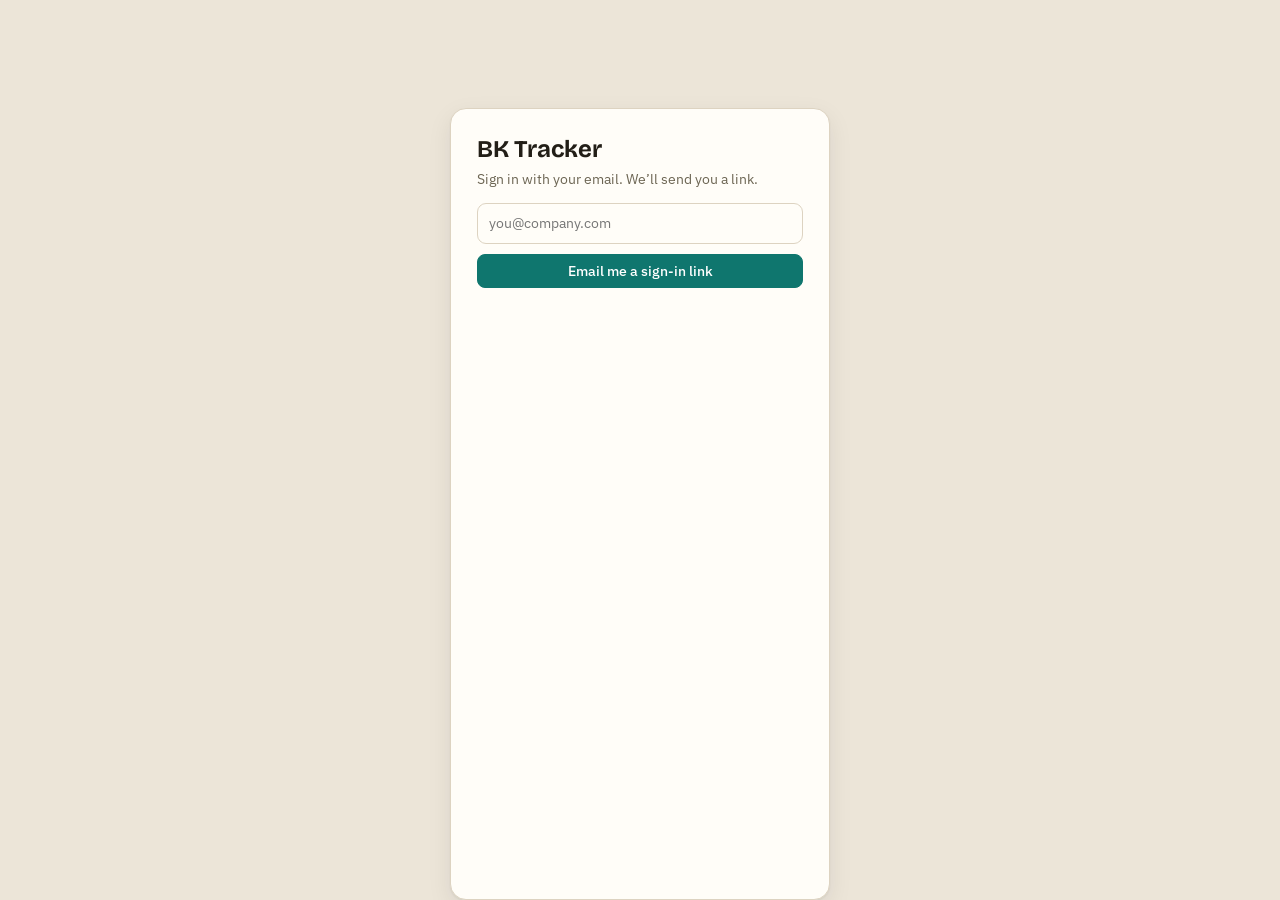
<file: index.html>
<!DOCTYPE html>
<html lang="en">
<head>
<meta charset="utf-8">
<meta name="viewport" content="width=device-width, initial-scale=1, viewport-fit=cover">
<title>BK Tracker</title>
<link rel="manifest" href="manifest.webmanifest">
<meta name="theme-color" content="#0f6f7c">
<link rel="icon" href="icon.svg" type="image/svg+xml">
<link rel="preconnect" href="https://fonts.googleapis.com">
<link rel="preconnect" href="https://fonts.gstatic.com" crossorigin>
<link href="https://fonts.googleapis.com/css2?family=Bricolage+Grotesque:opsz,wght@12..96,600;12..96,700&family=IBM+Plex+Sans:wght@400;500;600&display=swap" rel="stylesheet">
<style>
/* Same family as Jino's Tally: nav rail on the left, big display title, quiet tables. Accent: fountain teal. */
:root {
  /* Fallback (Sand & Teal, light). The real colours come from the theme picked in Settings. */
  --bg: #ece5d8; --surface: #fffdf8; --side: #f6f1e7; --ink: #221e17; --muted: #6c6553; --line: #ddd3c1;
  --accent: #0f766e; --accent-soft: #d3ece8; --hover: #f3ede1; --on-accent: #fff;
  --warn: #a15c00; --warn-soft: #fbeed6; --danger: #c4372c; --danger-soft: #fbe5e2; --ok: #1f7a45; --ok-soft: #dff1e6;
  --shadow: 0 1px 2px rgba(16,24,40,.06), 0 8px 24px rgba(16,24,40,.08);
  --font-display: "Bricolage Grotesque", "Segoe UI Variable Display", "Segoe UI", system-ui, sans-serif;
  --font-body: "IBM Plex Sans", "Segoe UI", system-ui, sans-serif;
  --pad-y: 10px;
}
:root[data-density="compact"] { --pad-y: 5px; }
* { box-sizing: border-box; }
html, body { height: 100%; margin: 0; }
body { background: var(--bg); color: var(--ink); font: 14px/1.45 var(--font-body); -webkit-font-smoothing: antialiased; }
button, input, select, textarea { font: inherit; color: inherit; }
button { cursor: pointer; background: none; border: 0; padding: 0; }
a { color: var(--accent); text-decoration: none; }
a:hover { text-decoration: underline; }
:focus-visible { outline: 2px solid var(--accent); outline-offset: 2px; border-radius: 6px; }
svg { width: 16px; height: 16px; flex: none; stroke: currentColor; fill: none; stroke-width: 1.8; stroke-linecap: round; stroke-linejoin: round; }

.app { display: grid; grid-template-columns: 232px 1fr; height: 100%; }
.side { background: var(--side, var(--surface)); border-right: 1px solid var(--line); display: flex; flex-direction: column; min-height: 0; }
.brand { color: var(--ink); text-decoration: none !important; display: flex; align-items: center; gap: 10px; padding: 18px 18px 14px; font: 700 19px/1 var(--font-display); letter-spacing: -.01em; }
.brand-mark { width: 26px; height: 26px; border-radius: 8px; background: var(--accent); color: var(--on-accent); display: grid; place-items: center; }
.brand-mark svg { width: 18px; height: 18px; stroke-width: 1.7; }
.nav { flex: 1; overflow-y: auto; padding: 4px 8px 12px; }
.nav a { display: flex; align-items: center; gap: 10px; padding: 7px 10px; border-radius: 8px; color: var(--ink); text-decoration: none; }
.nav a:hover { background: var(--hover); }
.nav a[aria-current="page"] { background: var(--accent-soft); color: var(--accent); font-weight: 600; }
.nav .label { flex: 1; }
.nav .count { font-size: 11.5px; color: var(--muted); font-variant-numeric: tabular-nums; background: var(--bg); border-radius: 99px; padding: 0 7px; line-height: 18px; }
.nav .count:empty { display: none; }
.nav .count.hot { color: var(--danger); background: var(--danger-soft); font-weight: 600; }
.nav-sep { height: 1px; background: var(--line); margin: 8px 10px; }
.side-foot { border-top: 1px solid var(--line); padding: 12px 16px 14px; font-size: 12px; color: var(--muted); display: grid; gap: 8px; }
.side-foot .row { display: flex; gap: 6px; flex-wrap: wrap; }

.main { display: flex; flex-direction: column; min-width: 0; min-height: 0; }
.head { padding: 24px 32px 4px; display: flex; align-items: flex-end; gap: 12px; flex-wrap: wrap; }
.head h1 { margin: 0; font: 700 28px/1.1 var(--font-display); letter-spacing: -.02em; }
.head .sub { color: var(--muted); padding-bottom: 3px; }
.spacer { flex: 1; }
.search { display: flex; align-items: center; gap: 8px; background: var(--surface); border: 1px solid var(--line); border-radius: 9px; padding: 6px 10px; min-width: 260px; color: var(--muted); }
.search input { border: 0; outline: 0; background: none; flex: 1; min-width: 0; color: var(--ink); }
kbd { font: 11px var(--font-body); border: 1px solid var(--line); border-bottom-width: 2px; border-radius: 5px; padding: 0 5px; color: var(--muted); }
.toolbar { display: flex; gap: 8px; align-items: center; flex-wrap: wrap; padding: 10px 32px 6px; }
.toolbar:empty { display: none; }
.content { flex: 1; overflow: auto; padding: 8px 32px 48px; }

.btn { display: inline-flex; align-items: center; gap: 6px; border: 1px solid var(--line); background: var(--surface); padding: 6px 12px; border-radius: 8px; font-weight: 500; white-space: nowrap; }
.btn:hover { background: var(--hover); }
.btn.primary { background: var(--accent); border-color: var(--accent); color: var(--on-accent); }
.btn.primary:hover { filter: brightness(1.08); }
.btn.danger { color: var(--danger); }
.btn.small { padding: 3px 9px; font-size: 12.5px; }
.btn[disabled] { opacity: .5; cursor: default; }
.seg { display: inline-flex; padding: 3px; background: var(--surface); border: 1px solid var(--line); border-radius: 9px; gap: 2px; }
.seg button { padding: 4px 11px; border-radius: 6px; font-size: 13px; color: var(--muted); }
.seg button[aria-pressed="true"] { background: var(--accent-soft); color: var(--accent); font-weight: 600; }
.iconbtn { padding: 4px; border-radius: 6px; color: var(--muted); display: inline-grid; place-items: center; }
.iconbtn:hover { background: var(--hover); color: var(--ink); }
.iconbtn.danger:hover { color: var(--danger); }

.stats { display: grid; grid-template-columns: repeat(auto-fill, minmax(160px, 1fr)); gap: 10px; margin: 6px 0 18px; }
.stat { background: var(--surface); border: 1px solid var(--line); border-radius: 12px; padding: 12px 14px; }
.stat .k { font-size: 12px; color: var(--muted); }
.stat .v { font: 700 24px/1.2 var(--font-display); font-variant-numeric: tabular-nums; }
.stat.hot .v { color: var(--danger); }

.tbl-wrap { background: var(--surface); border: 1px solid var(--line); border-radius: 12px; overflow: auto; }
table.tbl { width: 100%; border-collapse: collapse; font-size: 13.5px; }
.tbl th { text-align: left; font-weight: 500; font-size: 12px; color: var(--muted); padding: 10px 12px; border-bottom: 1px solid var(--line); white-space: nowrap; position: sticky; top: 0; background: var(--surface); z-index: 1; }
.tbl td { padding: var(--pad-y) 12px; border-top: 1px solid var(--line); vertical-align: top; }
.tbl tr:first-child td { border-top: 0; }
.tbl tr.click { cursor: pointer; }
.tbl tr.click:hover td { background: var(--hover); }
.tbl tr.muted td { color: var(--muted); }
.tbl .num { text-align: right; font-variant-numeric: tabular-nums; white-space: nowrap; }
.tbl th.num { text-align: right; }
.tbl .nowrap { white-space: nowrap; }
.tbl input[type=number], .tbl input[type=text], .tbl input[type=date], .tbl select { border: 1px solid transparent; background: transparent; border-radius: 6px; padding: 3px 6px; width: 100%; min-width: 60px; }
.tbl input:hover, .tbl select:hover { border-color: var(--line); }
.tbl input:focus, .tbl select:focus { border-color: var(--accent); background: var(--surface); outline: 0; }
.tbl input[type=number] { text-align: right; max-width: 96px; }
.tbl tfoot td { font-weight: 600; border-top: 1px solid var(--line); }
.pn { font-weight: 600; font-variant-numeric: tabular-nums; white-space: nowrap; }
.alias { color: var(--muted); font-size: 12px; white-space: nowrap; }
.desc { color: var(--ink); }
.small { font-size: 12px; color: var(--muted); }

.pill { display: inline-block; padding: 1px 8px; border-radius: 99px; font-size: 12px; font-weight: 500; white-space: nowrap; background: var(--hover); color: var(--muted); }
.pill.blue { background: var(--accent-soft); color: var(--accent); }
.pill.green { background: var(--ok-soft); color: var(--ok); }
.pill.amber { background: var(--warn-soft); color: var(--warn); }
.pill.red { background: var(--danger-soft); color: var(--danger); }
.chip { display: inline-flex; gap: 4px; align-items: center; border: 1px solid var(--line); border-radius: 7px; padding: 1px 7px; font-size: 12px; margin: 1px 3px 1px 0; white-space: nowrap; color: var(--ink); }
a.chip:hover { border-color: var(--accent); text-decoration: none; }
.chip b { font-weight: 600; }
.bar { height: 6px; border-radius: 3px; background: var(--hover); overflow: hidden; min-width: 70px; }
.bar i { display: block; height: 100%; background: var(--ok); }

.card { background: var(--surface); border: 1px solid var(--line); border-radius: 12px; padding: 16px 18px; margin-bottom: 16px; }
.card h2 { font: 700 17px var(--font-display); margin: 0 0 10px; display: flex; align-items: center; gap: 10px; }
.card h2 .spacer { flex: 1; }
.section-title { display: flex; align-items: center; gap: 10px; margin: 22px 0 8px; }
.section-title h2 { font: 700 17px var(--font-display); margin: 0; }
.fields { display: grid; grid-template-columns: repeat(auto-fill, minmax(170px, 1fr)); gap: 8px 18px; }
.fields .f .k { font-size: 12px; color: var(--muted); }
.fields .f .v { font-weight: 500; overflow-wrap: anywhere; }
.notes { white-space: pre-wrap; color: var(--ink); margin-top: 10px; }
.empty { color: var(--muted); padding: 28px 4px; text-align: center; }
.crumbs { margin: 0 0 6px; font-size: 13px; }
.flag { color: var(--danger); font-weight: 600; }
.late { color: var(--danger); }
.warnbox { background: var(--warn-soft); color: var(--warn); border-radius: 10px; padding: 8px 12px; margin: 0 0 12px; font-size: 13px; }

/* Forms (sheets) */
.sheet-bg { position: fixed; inset: 0; background: rgba(10,14,20,.38); z-index: 35; display: grid; place-items: center; padding: 16px; }
.sheet-bg[hidden] { display: none; }
.sheet { background: var(--surface); border-radius: 14px; box-shadow: var(--shadow); width: min(640px, 100%); max-height: min(88vh, 900px); display: flex; flex-direction: column; border: 1px solid var(--line); }
.sheet.wide { width: min(920px, 100%); }
.sheet-head { display: flex; align-items: center; padding: 16px 18px 6px; gap: 10px; }
.sheet-head h2 { margin: 0; flex: 1; font: 700 19px var(--font-display); }
.sheet-body { overflow-y: auto; padding: 6px 18px 8px; }
.sheet-body p { margin: 2px 0 12px; color: var(--muted); }
.sheet-foot { display: flex; gap: 8px; padding: 12px 18px 16px; border-top: 1px solid var(--line); align-items: center; }
.form { display: grid; grid-template-columns: 1fr 1fr; gap: 12px 14px; }
.form label { display: grid; gap: 4px; font-size: 12.5px; color: var(--muted); }
.form label.full { grid-column: 1 / -1; }
.form label.check { display: flex; align-items: center; gap: 8px; color: var(--ink); font-size: 14px; }
.form input:not([type=checkbox]), .form select, .form textarea, .sheet-body > input, .picker input { border: 1px solid var(--line); border-radius: 8px; padding: 7px 10px; background: var(--surface); color: var(--ink); width: 100%; }
.form textarea { min-height: 70px; resize: vertical; }
.form input:focus, .form select:focus, .form textarea:focus, .picker input:focus { outline: 0; border-color: var(--accent); box-shadow: 0 0 0 3px var(--accent-soft); }
.picker .list { max-height: 50vh; overflow: auto; margin-top: 8px; border: 1px solid var(--line); border-radius: 10px; }
.picker .opt { display: flex; gap: 10px; padding: 8px 10px; border-top: 1px solid var(--line); width: 100%; text-align: left; align-items: baseline; }
.picker .opt:first-child { border-top: 0; }
.picker .opt:hover, .picker .opt.active { background: var(--accent-soft); }
.err { color: var(--danger); font-size: 13px; }

.toast { position: fixed; left: 50%; bottom: 24px; transform: translateX(-50%); background: var(--ink); color: var(--surface); padding: 10px 14px; border-radius: 10px; box-shadow: var(--shadow); font-size: 13px; z-index: 50; max-width: calc(100% - 32px); }
.toast.bad { background: var(--danger); color: #fff; }
.toast[hidden] { display: none; }

/* Sign-in */
.signin { max-width: 380px; margin: 12vh auto 0; background: var(--surface); border: 1px solid var(--line); border-radius: 16px; padding: 26px; box-shadow: var(--shadow); }
.signin h1 { font: 700 24px var(--font-display); margin: 0 0 6px; }
.signin p { color: var(--muted); margin: 0 0 14px; }
.signin input { width: 100%; border: 1px solid var(--line); border-radius: 9px; padding: 9px 11px; margin-bottom: 10px; background: var(--surface); }

/* Phone */
@media (max-width: 760px) {
  .app { grid-template-columns: minmax(0, 1fr); grid-template-rows: auto minmax(0, 1fr); }
  .head .sub { display: none; }
  .side { min-width: 0; }
  .side { border-right: 0; border-bottom: 1px solid var(--line); }
  .brand { padding: 12px 14px 6px; font-size: 17px; }
  .nav { display: flex; overflow-x: auto; padding: 0 8px 8px; gap: 2px; }
  .nav a { white-space: nowrap; padding: 6px 10px; }
  .nav .count { margin-left: 2px; }
  .nav-sep, .side-foot { display: none; }
  .head { padding: 14px 14px 2px; }
  .head h1 { font-size: 23px; }
  .search { min-width: 0; width: 100%; }
  .toolbar { padding: 8px 14px 4px; }
  .content { padding: 6px 14px 40px; }
  .form { grid-template-columns: 1fr; }
  .stats { grid-template-columns: repeat(2, 1fr); }
}

/* Print / Save as PDF: just the content */
@media print {
  .side, .search, .toolbar, .iconbtn, .btn, .sheet-bg, .toast { display: none !important; }
  .app { display: block; } .content { overflow: visible; padding: 0; }
  .tbl-wrap { border: 0; } .tbl th { position: static; }
  body { background: #fff; color: #000; }
}

/* ── Redesign (25 Nov): backlog list, quiet stat strip, order header, settings ── */
.head-gear { margin-bottom: 2px; }
.strip { display: flex; flex-wrap: wrap; background: var(--surface); border: 1px solid var(--line); border-radius: 12px; margin: 4px 0 18px; overflow: hidden; }
.strip > div { flex: 1 1 130px; padding: 12px 16px; border-left: 1px solid var(--line); margin-left: -1px; }
.strip > div > a { color: inherit; text-decoration: none; display: block; }
.strip b { display: block; font: 700 22px/1.15 var(--font-display); font-variant-numeric: tabular-nums; letter-spacing: -.01em; }
.strip span { font-size: 12px; color: var(--muted); }
.strip .hot b { color: var(--danger); }
.listhead { display: flex; align-items: center; justify-content: space-between; margin: 0 2px 8px; color: var(--muted); font-size: 13px; }
.sortsel { display: inline-flex; gap: 6px; align-items: center; }
.sortsel select { border: 1px solid var(--line); background: var(--surface); border-radius: 7px; padding: 3px 6px; }

.backlog { background: var(--surface); border: 1px solid var(--line); border-radius: 12px; overflow: hidden; }
.bl { display: grid; grid-template-columns: 150px minmax(180px, 1.3fr) minmax(200px, 1.4fr) 82px 58px; gap: 14px; align-items: center; padding: var(--pad-y) 16px; border-top: 1px solid var(--line); cursor: pointer; position: relative; min-height: 44px; }
.backlog.has-staged .bl { grid-template-columns: 150px minmax(180px, 1.3fr) minmax(200px, 1.4fr) 70px 82px 58px; }
.bl:first-child { border-top: 0; }
.bl:not(.bl-head):hover { background: var(--hover); }
.bl.urgent::before { content: ""; position: absolute; left: 0; top: 0; bottom: 0; width: 3px; background: var(--danger); }
.bl-head { cursor: default; min-height: 0; padding-top: 9px; padding-bottom: 9px; font-size: 12px; color: var(--muted); position: sticky; top: 0; background: var(--surface); z-index: 1; }
.bl-head button, .bl-head span { color: var(--muted); font-size: 12px; text-align: left; font-weight: 500; }
.bl-head button.r { text-align: right; }
.bl-head button.on { color: var(--ink); font-weight: 600; }
.bl-head button:hover { color: var(--ink); }
.bl-part { display: flex; align-items: baseline; gap: 7px; min-width: 0; }
.tag { font: 600 13.5px/1 var(--font-body); font-variant-numeric: tabular-nums; background: var(--accent-soft); color: var(--accent); padding: 4px 7px; border-radius: 6px; white-space: nowrap; }
.aka { font-size: 11.5px; color: var(--muted); font-variant-numeric: tabular-nums; white-space: nowrap; overflow: hidden; text-overflow: ellipsis; }
.bl-desc { font-weight: 500; min-width: 0; white-space: nowrap; overflow: hidden; text-overflow: ellipsis; }
.bl-pos { display: flex; flex-wrap: nowrap; gap: 4px; min-width: 0; overflow: hidden; }
.bl-pos .chip { flex: none; }
.bl-pos .chip { margin: 0; background: var(--bg); border-color: transparent; font-size: 11.5px; padding: 1px 6px; }
.bl-pos .chip.u b { color: var(--danger); }
.bl-pos .chip.more { color: var(--muted); background: none; }
.bl-num { text-align: right; font-variant-numeric: tabular-nums; white-space: nowrap; }
.bl-owed { font: 700 18px/1 var(--font-display); letter-spacing: -.01em; }
.bl.urgent .bl-owed { color: var(--danger); }
.bl-days { color: var(--muted); font-size: 13px; }
.bl-days.late { color: var(--danger); }
.staged { display: inline-block; background: var(--ok-soft); color: var(--ok); font-weight: 600; font-size: 12.5px; padding: 1px 7px; border-radius: 99px; font-variant-numeric: tabular-nums; }
.hint-bar { display: flex; gap: 10px; align-items: flex-start; background: var(--accent-soft); color: var(--ink); border-radius: 10px; padding: 10px 14px; margin: 0 0 14px; font-size: 13.5px; line-height: 1.5; }
.hint-bar svg { color: var(--accent); margin-top: 3px; }
.hint-bar a { font-weight: 600; white-space: nowrap; }
.ohead-top { display: flex; align-items: center; gap: 8px; }
.ohead-title { font: 700 22px/1.2 var(--font-display); letter-spacing: -.01em; margin: 8px 0 10px; }
.ohead-progress { display: flex; align-items: center; gap: 12px; margin-bottom: 14px; font-size: 13px; color: var(--muted); }
.ohead-progress b { color: var(--ink); }
.bar.big { height: 8px; border-radius: 4px; flex: 0 0 min(320px, 45%); }
.bar i { background: var(--ok); }

.side-foot { gap: 6px; }
.foot-btn { display: flex; align-items: center; gap: 10px; padding: 7px 10px; border-radius: 8px; color: var(--ink); font-size: 14px; margin: 0 -10px; }
.foot-btn:hover { background: var(--hover); }
.who { overflow: hidden; text-overflow: ellipsis; white-space: nowrap; }

.sheet.settings { width: min(560px, 100%); }
.sheet.settings h3 { font: 600 11.5px var(--font-body); text-transform: uppercase; letter-spacing: .06em; color: var(--muted); margin: 18px 0 8px; }
.sheet.settings h3:first-child { margin-top: 4px; }
.themes { display: grid; grid-template-columns: 1fr 1fr; gap: 4px; }
.theme { display: flex; gap: 10px; align-items: center; text-align: left; padding: 7px 9px; border-radius: 9px; }
.theme:hover { background: var(--hover); }
.theme.on { background: var(--accent-soft); }
.theme b { display: block; font-weight: 500; }
.theme.on b { font-weight: 600; }
.theme small { display: block; color: var(--muted); font-size: 11.5px; line-height: 1.25; }
.swatch { display: inline-flex; border: 1px solid var(--line); border-radius: 7px; overflow: hidden; flex: none; }
.swatch i { width: 12px; height: 22px; display: block; }
.seg.wide { display: flex; width: 100%; }
.seg.wide button { flex: 1; padding: 7px 8px; }
.menu-list { display: grid; }
.menu-list button { display: flex; gap: 10px; align-items: center; padding: 8px 6px; border-radius: 8px; text-align: left; }
.menu-list button:hover { background: var(--hover); }
.hint { font-size: 12.5px; color: var(--muted); margin: 6px 2px 0 !important; }
@media (max-width: 760px) {
  .bl, .backlog.has-staged .bl { grid-template-columns: 1fr auto auto; gap: 6px 10px; padding: 10px 14px; }
  .bl-head { display: none; }
  .bl-part { grid-column: 1; grid-row: 1; }
  .bl-desc { grid-column: 1 / -1; grid-row: 2; }
  .bl-pos { grid-column: 1 / -1; grid-row: 3; flex-wrap: wrap; }
  .bl-desc { white-space: normal; }
  .bl-owed { grid-column: 3; grid-row: 1; }
  .bl-num:not(.bl-owed):not(.bl-days) { grid-column: 2; grid-row: 1; }
  .bl-days { display: none; }
  .strip > div { flex-basis: 45%; }
  .themes { grid-template-columns: 1fr; }
  .ohead-progress { flex-direction: column; align-items: stretch; }
  .bar.big { flex-basis: auto; }
}
@media (prefers-reduced-motion: reduce) { * { transition: none !important; } }

.dropzone { display: flex; gap: 18px; align-items: center; justify-content: space-between; border-style: dashed; }
.dropzone p { max-width: 70ch; }
details.allrows { margin-top: 22px; }
details.allrows summary { cursor: pointer; color: var(--muted); margin-bottom: 8px; }

/* ── Home dashboard ── */
.lead { margin: 2px 0 18px; }
.lead-big { font: 600 20px/1.3 var(--font-display); letter-spacing: -.01em; }
.lead-big b { font-size: 34px; font-weight: 700; letter-spacing: -.02em; margin-right: 4px; }
.dash { display: grid; grid-template-columns: 1fr 1fr; gap: 16px; align-items: start; }
.panel { background: var(--surface); border: 1px solid var(--line); border-radius: 12px; padding: 14px 16px; min-width: 0; }
.panel.wide { grid-column: 1 / -1; }
.panel h2 { font: 700 16px var(--font-display); margin: 0 0 10px; display: flex; gap: 10px; align-items: baseline; }
.panel h2 .small, .panel h2 a { font: 400 12px var(--font-body); }
.panel h2 a { margin-left: auto; }
.need { display: flex; gap: 12px; align-items: center; padding: 8px 10px; border-radius: 9px; color: var(--ink); text-decoration: none !important; }
.need:hover { background: var(--hover); }
.need > b { font: 700 22px/1 var(--font-display); min-width: 34px; text-align: right; font-variant-numeric: tabular-nums; }
.need.red > b { color: var(--danger); } .need.amber > b { color: var(--warn); }
.need-what { display: block; font-weight: 500; }
.need .small { display: block; }
.calm { color: var(--ok); padding: 8px 2px; }
.ready, .porow, .oldrow { display: grid; align-items: center; gap: 12px; padding: 7px 8px; border-radius: 8px; color: var(--ink); text-decoration: none !important; }
.ready { grid-template-columns: 1fr auto; }
.ready:hover, .porow:hover, .oldrow:hover { background: var(--hover); }
.small.block { display: block; }
.porow { grid-template-columns: minmax(180px, 1.2fr) minmax(120px, 2fr) 110px 50px; border-top: 1px solid var(--line); border-radius: 0; }
.porow:first-of-type { border-top: 0; }
.porow .po b { display: block; }
.porow .bar { height: 8px; border-radius: 4px; }
.oldrow { grid-template-columns: 1fr auto 60px 46px; }
.oldrow > span:first-child { min-width: 0; overflow: hidden; text-overflow: ellipsis; white-space: nowrap; }
.tag.sm { font-size: 12px; padding: 2px 6px; }
.act { display: grid; grid-template-columns: 112px 1fr; gap: 8px; padding: 4px 2px; font-size: 13px; }
/* notes */
.bubble { display: inline-flex; align-items: center; gap: 2px; font-size: 11.5px; color: var(--accent); margin-right: 6px; vertical-align: 1px; }
.bubble svg { width: 13px; height: 13px; }
.thread-title { display: flex; align-items: center; gap: 6px; font: 600 13px var(--font-body) !important; text-transform: none !important; letter-spacing: 0 !important; color: var(--ink) !important; margin: 18px 0 6px !important; }
.note { border-left: 3px solid var(--accent-soft); padding: 4px 10px; margin: 6px 0; }
.note-meta { font-size: 12px; color: var(--muted); display: flex; align-items: center; gap: 4px; }
.note-meta .iconbtn { margin-left: auto; opacity: 0; }
.note:hover .note-meta .iconbtn { opacity: 1; }
.note-body { white-space: pre-wrap; }
.note-add { display: flex; gap: 8px; align-items: flex-end; margin-top: 8px; }
.note-add textarea { flex: 1; border: 1px solid var(--line); border-radius: 8px; padding: 7px 10px; background: var(--surface); resize: vertical; }
.note-empty { padding: 4px 0; }
@media (max-width: 760px) {
  .dash { grid-template-columns: 1fr; }
  .porow { grid-template-columns: 1fr 90px; }
  .porow .bar, .porow .num.small { display: none; }
  .oldrow { grid-template-columns: 1fr 60px; } .oldrow > span:nth-child(2), .oldrow > span:nth-child(4) { display: none; }
}

.fmt p { color: var(--muted); max-width: 80ch; margin: 0 0 10px; }
.fmt th.req { color: var(--ink); font-weight: 600; }
.fmt th.req::after { content: " *"; color: var(--danger); }
.fmt ul { margin: 10px 0 12px; padding-left: 18px; }
.fmt li { margin: 3px 0; }

</style>
</head>
<body>
<div class="app" id="app">
  <aside class="side" aria-label="Sections">
    <a class="brand" href="#/home" title="BK Tracker home"><span class="brand-mark"><svg viewBox="0 0 24 24" aria-hidden="true"><path d="M11.5 7H6.5a2 2 0 0 0-2 2v7.5a2 2 0 0 0 2 2h8.5a2 2 0 0 0 2-2"/><path d="M8.5 7v2.6a.8.8 0 0 0 .8.8h.9a.8.8 0 0 0 .8-.8V7"/><path d="M17 16.5c-2-2.3-3.6-4.3-3.6-6.4a3.6 3.6 0 0 1 7.2 0c0 2.1-1.6 4.1-3.6 6.4z"/><circle cx="17" cy="10.1" r="1.2"/></svg></span>BK Tracker</a>
    <nav class="nav" id="nav"></nav>
    <div class="side-foot" id="sideFoot"></div>
  </aside>
  <main class="main">
    <header class="head">
      <h1 id="viewTitle">BK Tracker</h1><span class="sub" id="viewSub"></span>
      <span class="spacer"></span>
      <button class="iconbtn head-gear" data-act="settings" title="Settings" aria-label="Settings"><svg viewBox="0 0 24 24"><circle cx="12" cy="12" r="3"/><path d="M19.4 15a1.7 1.7 0 0 0 .3 1.8l.1.1a2 2 0 1 1-2.8 2.8l-.1-.1a1.7 1.7 0 0 0-1.8-.3 1.7 1.7 0 0 0-1 1.5V21a2 2 0 1 1-4 0v-.1a1.7 1.7 0 0 0-1.1-1.5 1.7 1.7 0 0 0-1.8.3l-.1.1a2 2 0 1 1-2.8-2.8l.1-.1a1.7 1.7 0 0 0 .3-1.8 1.7 1.7 0 0 0-1.5-1H3a2 2 0 1 1 0-4h.1a1.7 1.7 0 0 0 1.5-1.1 1.7 1.7 0 0 0-.3-1.8l-.1-.1a2 2 0 1 1 2.8-2.8l.1.1a1.7 1.7 0 0 0 1.8.3H9a1.7 1.7 0 0 0 1-1.5V3a2 2 0 1 1 4 0v.1a1.7 1.7 0 0 0 1 1.5 1.7 1.7 0 0 0 1.8-.3l.1-.1a2 2 0 1 1 2.8 2.8l-.1.1a1.7 1.7 0 0 0-.3 1.8V9a1.7 1.7 0 0 0 1.5 1H21a2 2 0 1 1 0 4h-.1a1.7 1.7 0 0 0-1.5 1z"/></svg></button><label class="search" for="search"><svg viewBox="0 0 24 24"><circle cx="11" cy="11" r="6.5"/><path d="M20 20l-4.2-4.2"/></svg><input id="search" type="search" placeholder="Search part, PO, delivery note…" autocomplete="off" aria-label="Search"><kbd>/</kbd></label>
    </header>
    <div class="toolbar" id="toolbar"></div>
    <div class="content" id="content"><div class="empty">Loading…</div></div>
  </main>
</div>
<div class="sheet-bg" id="sheet" hidden></div>
<div class="toast" id="toast" role="status" hidden></div>
<script>
// The publishable key is meant to be public; access is protected by row-level security in Supabase.
window.BK_CONFIG = {
  supabaseUrl: 'https://esyaxplcxvvtjdthidyu.supabase.co',
  supabaseKey: 'sb_publishable_vlXiCn7sTkg0HgVt-1RaTQ_YAi0h2mU'
};
</script>
<script src="vendor/supabase.js"></script>
<script>
/* BK Tracker — order tracking for the Burj Khalifa spares.
   Everything loads once into memory (a few thousand rows at most) and every view is worked out from it,
   so screens switch instantly. Each change is written to Supabase straight away. */
'use strict';

// ───────────────────────── helpers ─────────────────────────
const $ = (s, el = document) => el.querySelector(s);
const $$ = (s, el = document) => [...el.querySelectorAll(s)];
const esc = v => String(v ?? '').replace(/[&<>"']/g, c => ({ '&': '&amp;', '<': '&lt;', '>': '&gt;', '"': '&quot;', "'": '&#39;' }[c]));
const nf = new Intl.NumberFormat('en-US', { maximumFractionDigits: 2 });
const fmtN = v => (v === null || v === undefined || v === '') ? '' : nf.format(+v);
const money = (v, cur) => (v === null || v === undefined || v === '') ? '' : (cur ? cur + ' ' : '') + new Intl.NumberFormat('en-US', { minimumFractionDigits: 2, maximumFractionDigits: 2 }).format(+v);
const MONTHS = ['Jan', 'Feb', 'Mar', 'Apr', 'May', 'Jun', 'Jul', 'Aug', 'Sep', 'Oct', 'Nov', 'Dec'];
const fmtD = d => { if (!d) return ''; const [y, m, dd] = String(d).slice(0, 10).split('-'); return `${+dd} ${MONTHS[+m - 1]} ${y}`; };
const todayISO = () => { const t = new Date(); return new Date(t.getTime() - t.getTimezoneOffset() * 6e4).toISOString().slice(0, 10); };
const daysSince = d => d ? Math.floor((Date.parse(todayISO()) - Date.parse(String(d).slice(0, 10))) / 864e5) : null;
const lc = s => String(s ?? '').toLowerCase();
const sum = (arr, f) => arr.reduce((a, x) => a + (+f(x) || 0), 0);
const ICON = {
  plus: '<svg viewBox="0 0 24 24"><path d="M12 5v14M5 12h14"/></svg>',
  trash: '<svg viewBox="0 0 24 24"><path d="M4 7h16M10 11v6M14 11v6M6 7l1 13h10l1-13M9 7V4h6v3"/></svg>',
  edit: '<svg viewBox="0 0 24 24"><path d="M4 20h4L19 9l-4-4L4 16v4z"/></svg>',
  swap: '<svg viewBox="0 0 24 24"><path d="M7 7h11l-3-3M17 17H6l3 3"/></svg>',
  link: '<svg viewBox="0 0 24 24"><path d="M10 14a4 4 0 0 0 6 0l3-3a4 4 0 0 0-6-6l-1 1M14 10a4 4 0 0 0-6 0l-3 3a4 4 0 0 0 6 6l1-1"/></svg>',
  down: '<svg viewBox="0 0 24 24"><path d="M12 4v12M6 11l6 6 6-6M5 20h14"/></svg>',
  print: '<svg viewBox="0 0 24 24"><path d="M7 9V3h10v6M7 17H4v-7h16v7h-3M7 14h10v7H7z"/></svg>',
  out: '<svg viewBox="0 0 24 24"><path d="M5 6h14M5 12h14M5 18h9"/></svg>',
  box: '<svg viewBox="0 0 24 24"><path d="M3 7l9-4 9 4-9 4-9-4zM3 7v10l9 4 9-4V7M12 11v10"/></svg>',
  truck: '<svg viewBox="0 0 24 24"><path d="M2 6h12v10H2zM14 10h4l3 3v3h-7M6 19a2 2 0 1 0 0-.1M17 19a2 2 0 1 0 0-.1"/></svg>',
  alert: '<svg viewBox="0 0 24 24"><path d="M12 3l10 18H2L12 3zM12 10v5M12 18h.01"/></svg>',
  bill: '<svg viewBox="0 0 24 24"><path d="M6 3h12v18l-3-2-3 2-3-2-3 2V3zM9 8h6M9 12h6"/></svg>',
  tag: '<svg viewBox="0 0 24 24"><path d="M3 12V4h8l10 10-8 8L3 12zM7.5 7.5h.01"/></svg>',
  file: '<svg viewBox="0 0 24 24"><path d="M6 3h8l5 5v13H6zM14 3v5h5"/></svg>',
  gear: '<svg viewBox="0 0 24 24"><circle cx="12" cy="12" r="3"/><path d="M19.4 15a1.7 1.7 0 0 0 .3 1.8l.1.1a2 2 0 1 1-2.8 2.8l-.1-.1a1.7 1.7 0 0 0-1.8-.3 1.7 1.7 0 0 0-1 1.5V21a2 2 0 1 1-4 0v-.1a1.7 1.7 0 0 0-1.1-1.5 1.7 1.7 0 0 0-1.8.3l-.1.1a2 2 0 1 1-2.8-2.8l.1-.1a1.7 1.7 0 0 0 .3-1.8 1.7 1.7 0 0 0-1.5-1H3a2 2 0 1 1 0-4h.1a1.7 1.7 0 0 0 1.5-1.1 1.7 1.7 0 0 0-.3-1.8l-.1-.1a2 2 0 1 1 2.8-2.8l.1.1a1.7 1.7 0 0 0 1.8.3H9a1.7 1.7 0 0 0 1-1.5V3a2 2 0 1 1 4 0v.1a1.7 1.7 0 0 0 1 1.5 1.7 1.7 0 0 0 1.8-.3l.1-.1a2 2 0 1 1 2.8 2.8l-.1.1a1.7 1.7 0 0 0-.3 1.8V9a1.7 1.7 0 0 0 1.5 1H21a2 2 0 1 1 0 4h-.1a1.7 1.7 0 0 0-1.5 1z"/></svg>',
  search: '<svg viewBox="0 0 24 24"><circle cx="11" cy="11" r="6.5"/><path d="M20 20l-4.2-4.2"/></svg>',
  check: '<svg viewBox="0 0 24 24"><path d="M9 11l3 3 8-8"/><path d="M20 12v6a2 2 0 0 1-2 2H6a2 2 0 0 1-2-2V6a2 2 0 0 1 2-2h9"/></svg>',
  note: '<svg viewBox="0 0 24 24"><path d="M5 5h14a1 1 0 0 1 1 1v9a1 1 0 0 1-1 1h-8l-4 3v-3H5a1 1 0 0 1-1-1V6a1 1 0 0 1 1-1z"/></svg>',
  home: '<svg viewBox="0 0 24 24"><path d="M4 11l8-6 8 6v8a1 1 0 0 1-1 1h-4v-6H9v6H5a1 1 0 0 1-1-1z"/></svg>',
  shield: '<svg viewBox="0 0 24 24"><path d="M12 3l7 3v5c0 4.5-3 8-7 10-4-2-7-5.5-7-10V6z"/><path d="M9 12l2 2 4-4"/></svg>',
  clock: '<svg viewBox="0 0 24 24"><circle cx="12" cy="12" r="9"/><path d="M12 7v5l3 2"/></svg>',
};

function toast(msg, bad) {
  const t = $('#toast'); t.textContent = msg; t.className = 'toast' + (bad ? ' bad' : ''); t.hidden = false;
  clearTimeout(toast._t); toast._t = setTimeout(() => { t.hidden = true; }, bad ? 7000 : 2800);
}
function friendlyError(e) {
  const m = e && (e.message || e.error_description || String(e));
  if (e && e.code === '23505') {
    if (/part_numbers_number/.test(m)) return 'That part number is already used by another part.';
    if (/orders_po/.test(m)) return 'Another order already has that PO number.';
    if (/deliveries_dn/.test(m)) return 'That delivery note number is already recorded.';
    return 'That would create a duplicate.';
  }
  if (e && e.code === '23503') return 'It is still used elsewhere (on an order or delivery), so it can’t be deleted.';
  if (/Failed to fetch|NetworkError/i.test(m)) return 'No connection. Your change was not saved.';
  return m || 'Something went wrong.';
}


// ───────────────────────── themes & settings (same themes as Jino's Tally) ─────────────────────────
const THEMES = {
  harbor: { name: 'Harbor', note: 'Slate and cobalt',
    light: { bg: '#e4e9f2', surface: '#ffffff', side: '#f4f7fc', ink: '#121a2b', muted: '#56627a', line: '#d2d9e6', accent: '#1d4ed8', 'accent-soft': '#dbe5fd', hover: '#eef2fa' },
    dark: { bg: '#0d1220', surface: '#161d2e', side: '#121929', ink: '#e8edf7', muted: '#94a0b8', line: '#26304a', accent: '#6d93ff', 'accent-soft': '#1d2c55', hover: '#1c2540' } },
  sage: { name: 'Sage', note: 'Green, calm',
    light: { bg: '#dfe9e2', surface: '#fbfdfb', side: '#eef5f0', ink: '#15231a', muted: '#52685a', line: '#c9d9ce', accent: '#2f7a50', 'accent-soft': '#d4eadb', hover: '#e9f2ec' },
    dark: { bg: '#0e1611', surface: '#162019', side: '#121b15', ink: '#e2ede5', muted: '#8fa596', line: '#24362a', accent: '#5fc28a', 'accent-soft': '#183a26', hover: '#1c2a20' } },
  nordic: { name: 'Nordic', note: 'Frosty blue-gray',
    light: { bg: '#dde4ee', surface: '#fafbfd', side: '#edf1f7', ink: '#232a36', muted: '#59647a', line: '#c8d2e1', accent: '#3f6fa8', 'accent-soft': '#d5e2f2', hover: '#e8edf5' },
    dark: { bg: '#252b36', surface: '#323a49', side: '#2c3340', ink: '#eceff4', muted: '#a7b1c4', line: '#47516a', accent: '#88c0d0', 'accent-soft': '#375066', hover: '#3a4355' } },
  lavender: { name: 'Lavender', note: 'Violet',
    light: { bg: '#e7e3f5', surface: '#fdfcff', side: '#f3f0fb', ink: '#1f1a33', muted: '#625b7c', line: '#d6d0ea', accent: '#5b47c7', 'accent-soft': '#e2dcfa', hover: '#efebfa' },
    dark: { bg: '#120f1d', surface: '#1c1830', side: '#171427', ink: '#ebe7f7', muted: '#a199bf', line: '#302a4a', accent: '#a593ff', 'accent-soft': '#2d2556', hover: '#241f3b' } },
  sand: { name: 'Sand & Teal', note: 'Warm neutral, teal accent',
    light: { bg: '#ece5d8', surface: '#fffdf8', side: '#f6f1e7', ink: '#221e17', muted: '#6c6553', line: '#ddd3c1', accent: '#0f766e', 'accent-soft': '#d3ece8', hover: '#f3ede1' },
    dark: { bg: '#15130f', surface: '#201d18', side: '#1b1814', ink: '#eee9df', muted: '#aaa291', line: '#36312a', accent: '#3cc2b4', 'accent-soft': '#143a36', hover: '#2a261f' } },
  rosewood: { name: 'Rosewood', note: 'Dusty rose',
    light: { bg: '#f1e3e7', surface: '#fffbfc', side: '#f9f0f2', ink: '#2a1a20', muted: '#77606a', line: '#e5d0d7', accent: '#9d3457', 'accent-soft': '#f6dbe4', hover: '#f7ecef' },
    dark: { bg: '#1a1215', surface: '#251a1e', side: '#20161a', ink: '#f2e7ea', muted: '#b39da5', line: '#3d2c32', accent: '#f07ea3', 'accent-soft': '#452131', hover: '#2e2126' } },
  graphite: { name: 'Graphite', note: 'Black and white, no fuss',
    light: { bg: '#e4e4e7', surface: '#ffffff', side: '#f4f4f5', ink: '#18181b', muted: '#5f5f68', line: '#d4d4d8', accent: '#27272a', 'accent-soft': '#e4e4e7', hover: '#f1f1f3' },
    dark: { bg: '#0c0c0d', surface: '#1a1a1c', side: '#141416', ink: '#f0f0f2', muted: '#a1a1aa', line: '#2e2e32', accent: '#e4e4e7', 'accent-soft': '#2e2e32', hover: '#252528' } }
};
const POPULAR = {
  github: { name: 'GitHub', note: 'Clean and crisp',
    light: { bg: '#eaeef2', surface: '#ffffff', side: '#f6f8fa', ink: '#1f2328', muted: '#59636e', line: '#d1d9e0', accent: '#0969da', 'accent-soft': '#ddf4ff', hover: '#f3f5f7' },
    dark: { bg: '#010409', surface: '#0d1117', side: '#010409', ink: '#e6edf3', muted: '#9198a1', line: '#30363d', accent: '#4493f8', 'accent-soft': '#12233d', hover: '#151b23' } },
  solarized: { name: 'Solarized', note: 'The classic warm-cool pair',
    light: { bg: '#eee8d5', surface: '#fdf6e3', side: '#f5efdc', ink: '#073642', muted: '#657b83', line: '#e0d9c3', accent: '#268bd2', 'accent-soft': '#dfe9e6', hover: '#f7f0dd' },
    dark: { bg: '#00212b', surface: '#002b36', side: '#012631', ink: '#eee8d5', muted: '#93a1a1', line: '#0d3c48', accent: '#268bd2', 'accent-soft': '#0c3d55', hover: '#073642' } },
  gruvbox: { name: 'Gruvbox', note: 'Retro, earthy, orange',
    light: { bg: '#ebdbb2', surface: '#fbf1c7', side: '#f2e5bc', ink: '#3c3836', muted: '#7c6f64', line: '#d5c4a1', accent: '#af3a03', 'accent-soft': '#f3d9b1', hover: '#f4e8be' },
    dark: { bg: '#1d2021', surface: '#282828', side: '#232323', ink: '#ebdbb2', muted: '#a89984', line: '#3c3836', accent: '#fe8019', 'accent-soft': '#4a3020', hover: '#32302f' } },
  catppuccin: { name: 'Catppuccin', note: 'Soothing pastel (Latte / Mocha)',
    light: { bg: '#dce0e8', surface: '#eff1f5', side: '#e6e9ef', ink: '#4c4f69', muted: '#6c6f85', line: '#ccd0da', accent: '#8839ef', 'accent-soft': '#e4d7fb', hover: '#e6e9ef' },
    dark: { bg: '#11111b', surface: '#1e1e2e', side: '#181825', ink: '#cdd6f4', muted: '#a6adc8', line: '#313244', accent: '#cba6f7', 'accent-soft': '#3a2f52', hover: '#262637' } },
  dracula: { name: 'Dracula', note: 'Dark purple favorite',
    light: { bg: '#ecebf3', surface: '#ffffff', side: '#f6f5fa', ink: '#1f1f2b', muted: '#635d7a', line: '#dad7e6', accent: '#644ac9', 'accent-soft': '#e7e1fb', hover: '#f2f0f8' },
    dark: { bg: '#191a21', surface: '#282a36', side: '#21222c', ink: '#f8f8f2', muted: '#a4a9c7', line: '#44475a', accent: '#bd93f9', 'accent-soft': '#3d3557', hover: '#303241' } },
  tokyo: { name: 'Tokyo Night', note: 'Neon-city blues',
    light: { bg: '#d5d6db', surface: '#e9eaef', side: '#e1e2e7', ink: '#343b58', muted: '#565a6e', line: '#c4c8da', accent: '#2e7de9', 'accent-soft': '#d5def5', hover: '#dfe1e8' },
    dark: { bg: '#16161e', surface: '#1a1b26', side: '#1f2335', ink: '#c0caf5', muted: '#8089b3', line: '#292e42', accent: '#7aa2f7', 'accent-soft': '#283457', hover: '#222436' } },
  rosepine: { name: 'Ros\u00e9 Pine', note: 'Muted, elegant (Dawn / Main)',
    light: { bg: '#f2e9e1', surface: '#fffaf3', side: '#faf4ed', ink: '#575279', muted: '#797593', line: '#dfdad9', accent: '#907aa9', 'accent-soft': '#ece3f1', hover: '#f4ede8' },
    dark: { bg: '#191724', surface: '#1f1d2e', side: '#1a1826', ink: '#e0def4', muted: '#908caa', line: '#2a2837', accent: '#c4a7e7', 'accent-soft': '#352f4d', hover: '#26233a' } },
  everforest: { name: 'Everforest', note: 'Soft forest greens',
    light: { bg: '#efebd4', surface: '#fdf6e3', side: '#f4f0d9', ink: '#5c6a72', muted: '#829181', line: '#e0dcc7', accent: '#3a9474', 'accent-soft': '#dcece0', hover: '#f2eed6' },
    dark: { bg: '#232a2e', surface: '#2d353b', side: '#293136', ink: '#d3c6aa', muted: '#9da9a0', line: '#3d484d', accent: '#a7c080', 'accent-soft': '#3c4841', hover: '#343f44' } }
};
Object.keys(POPULAR).forEach(k => { POPULAR[k].popular = true; THEMES[k] = POPULAR[k]; });
const SEMANTIC = {
  light: { danger: '#c4372c', p1: '#d1372b', p2: '#e07b12', p3: '#2f6fd6', sun: '#d99100', 'sun-soft': '#fdf3dc', 'on-accent': '#ffffff', shadow: '0 1px 2px rgba(16,24,40,.06), 0 8px 24px rgba(16,24,40,.08)' },
  dark: { danger: '#ef6b5f', p1: '#ef6b5f', p2: '#f0a04b', p3: '#7c9cf5', sun: '#f0b43c', 'sun-soft': '#2e2615', 'on-accent': '#10131a', shadow: '0 1px 2px rgba(0,0,0,.3), 0 8px 24px rgba(0,0,0,.35)' }
};
const SETTINGS_KEY = 'bk.settings.v1';
const DEFAULTS = { theme: 'sand', mode: 'system', numFirst: 'wet', density: 'comfortable', home: 'part' };
let settings = (() => { try { return Object.assign({}, DEFAULTS, JSON.parse(localStorage.getItem(SETTINGS_KEY) || '{}')); } catch (e) { return { ...DEFAULTS }; } })();
function saveSettings() { try { localStorage.setItem(SETTINGS_KEY, JSON.stringify(settings)); } catch (e) {} }
const mq = window.matchMedia ? window.matchMedia('(prefers-color-scheme: dark)') : null;
const resolvedMode = () => settings.mode === 'system' ? (mq && mq.matches ? 'dark' : 'light') : settings.mode;
const EXTRA = {
  light: { warn: '#a15c00', 'warn-soft': '#fbeed6', ok: '#1f7a45', 'ok-soft': '#dff1e6', 'danger-soft': '#fbe5e2' },
  dark: { warn: '#f0b43c', 'warn-soft': '#33280f', ok: '#5cc98a', 'ok-soft': '#163024', 'danger-soft': '#3a1d1a' },
};
function applyTheme() {
  const th = THEMES[settings.theme] || THEMES.sand, mode = resolvedMode();
  const vars = Object.assign({}, th[mode], SEMANTIC[mode], EXTRA[mode]);
  const st = document.documentElement.style;
  for (const k in vars) st.setProperty('--' + k, vars[k]);
  st.setProperty('color-scheme', mode);
  document.documentElement.dataset.mode = mode;
  document.documentElement.dataset.density = settings.density;
  const meta = document.querySelector('meta[name=theme-color]'); if (meta) meta.content = vars.side || vars.surface;
}
if (mq && mq.addEventListener) mq.addEventListener('change', () => { if (settings.mode === 'system') applyTheme(); });
applyTheme();

// ───────────────────────── data ─────────────────────────
const cfg = window.BK_CONFIG;
const sb = window.supabase.createClient(cfg.supabaseUrl, cfg.supabaseKey, { auth: { persistSession: true, detectSessionInUrl: true, autoRefreshToken: true } });
const TABLES = ['parts', 'part_numbers', 'orders', 'order_lines', 'deliveries', 'delivery_lines', 'issues', 'invoices', 'documents', 'notes'];
const OPTIONAL = new Set(['notes']);   // tables added by later fixes; the app works without them
const db = Object.fromEntries(TABLES.map(t => [t, []]));
let D = {};               // derived indexes, rebuilt after every change
let loadedAt = 0;
let hasSO = false;   // true once orders.wet_so exists (supabase/fixes/2026-11-25-wet-so.sql)
let hasStaged = false;
let hasNotes = false;  // true once the notes table exists (supabase/fixes/2026-11-25-notes-warranty.sql) // true once order_lines.staged_qty exists (supabase/fixes/2026-11-25-staged.sql)
let user = null;

async function fetchAll(table) {
  const out = [];
  for (let from = 0; ; from += 1000) {
    const { data, error } = await sb.from(table).select('*').range(from, from + 999);
    if (error) throw error;
    out.push(...data);
    if (data.length < 1000) return out;
  }
}
async function loadAll() {
  const res = await Promise.all(TABLES.map(t => OPTIONAL.has(t) ? fetchAll(t).catch(() => null) : fetchAll(t)));
  hasNotes = res[TABLES.indexOf('notes')] !== null;
  TABLES.forEach((t, i) => { db[t] = res[i] || []; });
  loadedAt = Date.now();
  hasSO = db.orders.length ? 'wet_so' in db.orders[0] : hasSO;
  hasStaged = db.order_lines.length ? 'staged_qty' in db.order_lines[0] : hasStaged;
  derive();
}
function patchLocal(table, row) {
  const i = db[table].findIndex(r => r.id === row.id);
  if (i >= 0) db[table][i] = row; else db[table].push(row);
}
async function ins(table, rows) {
  const many = Array.isArray(rows);
  const { data, error } = await sb.from(table).insert(many ? rows : [rows]).select();
  if (error) throw error;
  data.forEach(r => patchLocal(table, r)); derive(); historyCache = null;
  return many ? data : data[0];
}
async function upd(table, id, patch) {
  const { data, error } = await sb.from(table).update(patch).eq('id', id).select();
  if (error) throw error;
  if (!data.length) throw new Error('Not saved: the record was not found (deleted elsewhere?). Reload to refresh.');
  patchLocal(table, data[0]); derive(); historyCache = null;
  return data[0];
}
async function del(table, id) {
  const { error } = await sb.from(table).delete().eq('id', id);
  if (error) throw error;
  db[table] = db[table].filter(r => r.id !== id);
  // mirror the database's cascades / set-nulls locally
  if (table === 'parts') db.part_numbers = db.part_numbers.filter(n => n.part_id !== id);
  if (table === 'orders') {
    const gone = new Set(db.order_lines.filter(l => l.order_id === id).map(l => l.id));
    db.order_lines = db.order_lines.filter(l => l.order_id !== id);
    db.documents = db.documents.filter(d => d.order_id !== id);
    db.delivery_lines.forEach(dl => { if (gone.has(dl.order_line_id)) dl.order_line_id = null; });
    db.issues.forEach(x => { if (gone.has(x.order_line_id)) x.order_line_id = null; });
    db.deliveries.forEach(x => { if (x.order_id === id) x.order_id = null; });
    db.invoices.forEach(x => { if (x.order_id === id) x.order_id = null; });
  }
  if (table === 'order_lines') db.notes = db.notes.filter(n => n.order_line_id !== id);
  if (table === 'parts') db.notes = db.notes.filter(n => n.part_id !== id);
  if (table === 'order_lines') { db.delivery_lines.forEach(dl => { if (dl.order_line_id === id) dl.order_line_id = null; }); db.issues.forEach(x => { if (x.order_line_id === id) x.order_line_id = null; }); }
  if (table === 'deliveries') {
    db.delivery_lines = db.delivery_lines.filter(x => x.delivery_id !== id);
    db.issues = db.issues.filter(x => x.delivery_id !== id);
    db.invoices.forEach(x => { if (x.delivery_id === id) x.delivery_id = null; });
    db.documents.forEach(x => { if (x.delivery_id === id) x.delivery_id = null; });
  }
  if (table === 'invoices') db.documents.forEach(x => { if (x.invoice_id === id) x.invoice_id = null; });
  derive(); historyCache = null;
}
async function act(fn, okMsg) {
  try { const r = await fn(); if (okMsg) toast(okMsg); render(); return r; }
  catch (e) { console.error(e); toast(friendlyError(e), true); render(); return undefined; }
}

const group = (arr, key) => { const m = new Map(); for (const x of arr) { const k = x[key]; if (!m.has(k)) m.set(k, []); m.get(k).push(x); } return m; };
function derive() {
  const byId = t => new Map(db[t].map(r => [r.id, r]));
  D = {
    part: byId('parts'), order: byId('orders'), line: byId('order_lines'), delivery: byId('deliveries'), invoice: byId('invoices'),
    numbers: group([...db.part_numbers].sort((a, b) => (b.is_main - a.is_main) || a.number.localeCompare(b.number, undefined, { numeric: true })), 'part_id'),
    partByNumber: new Map(db.part_numbers.map(n => [lc(n.number), n.part_id])),
    linesByOrder: group([...db.order_lines].sort((a, b) => a.sort - b.sort || a.created_at.localeCompare(b.created_at)), 'order_id'),
    linesByPart: group(db.order_lines, 'part_id'),
    dlByLine: group(db.delivery_lines, 'order_line_id'),
    dlByDelivery: group(db.delivery_lines, 'delivery_id'),
    issuesByDelivery: group(db.issues, 'delivery_id'),
    issuesByLine: group(db.issues, 'order_line_id'),
    deliveriesByOrder: group(db.deliveries, 'order_id'),
    invoicesByOrder: group(db.invoices, 'order_id'),
    invoicesByDelivery: group(db.invoices, 'delivery_id'),
    docsByOrder: group(db.documents, 'order_id'),
    docsByDelivery: group(db.documents, 'delivery_id'),
    notesByLine: group([...db.notes].sort((a, b) => a.created_at.localeCompare(b.created_at)), 'order_line_id'),
    notesByPart: group([...db.notes].sort((a, b) => a.created_at.localeCompare(b.created_at)), 'part_id'),
    issuesByPart: group(db.issues, 'part_id'),
    L: new Map(), O: new Map(),
  };
  const today = todayISO();
  for (const l of db.order_lines) {
    const o = D.order.get(l.order_id) || {};
    const delivered = sum(D.dlByLine.get(l.id) || [], x => x.qty);
    const shipped = (+l.shipped_before || 0) + delivered;
    const outstanding = (l.cancelled || o.closed) ? 0 : Math.max(0, (+l.qty || 0) - shipped);
    const expected = l.expected_date || o.expected_date || null;
    const openIssues = (D.issuesByLine.get(l.id) || []).filter(i => i.status !== 'Resolved').length;
    const staged = outstanding > 0 ? Math.min(+l.staged_qty || 0, outstanding) : 0;
    D.L.set(l.id, { delivered, shipped, outstanding, staged, expected, late: !!(expected && outstanding > 0 && expected < today), age: outstanding > 0 ? daysSince(o.po_date) : null, openIssues });
  }
  for (const o of db.orders) {
    const lines = (D.linesByOrder.get(o.id) || []);
    const active = lines.filter(l => !l.cancelled);
    const ordered = sum(active, l => l.qty);
    const outstanding = sum(active, l => D.L.get(l.id).outstanding);
    const shipped = sum(active, l => Math.min(+l.qty || 0, D.L.get(l.id).shipped));
    let status;
    if (o.closed) status = 'Closed';
    else if (!active.length) status = o.po_number ? 'PO received' : 'Quote sent';
    else if (outstanding === 0) status = 'Fully shipped';
    else if (shipped > 0) status = 'Partially shipped';
    else status = o.po_number ? 'PO received' : 'Quote sent';
    const openIssues = sum((D.deliveriesByOrder.get(o.id) || []), d => (D.issuesByDelivery.get(d.id) || []).filter(i => i.status !== 'Resolved').length);
    D.O.set(o.id, { status, lines: lines.length, ordered, outstanding, shipped, pct: ordered ? shipped / ordered : 0, openIssues, late: lines.some(l => D.L.get(l.id).late), urgent: lines.some(l => l.urgent && D.L.get(l.id).outstanding > 0) });
  }
}
// Which number leads: WET's main number, or the client's (WC) number. Settings → Part numbers.
function firstNumber(pid) {
  const nums = D.numbers.get(pid) || [];
  if (settings.numFirst === 'client') return nums.find(n => n.label === 'client') || nums.find(n => n.label === 'old') || nums[0];
  return nums[0];
}
const mainNo = pid => (firstNumber(pid) || {}).number || '?';
const otherNos = pid => { const f = firstNumber(pid); return (D.numbers.get(pid) || []).filter(n => n !== f).map(n => n.number); };
const partDesc = pid => (D.part.get(pid) || {}).description || '(part deleted)';
const orderName = id => { const o = D.order.get(id); return o ? (o.po_number || o.title) : ''; };
const soOf = id => { const o = D.order.get(id); return o && o.wet_so ? 'SO ' + o.wet_so : ''; };
const STATUS_PILL = { 'Quote sent': '', 'PO received': 'blue', 'Partially shipped': 'amber', 'Fully shipped': 'green', 'Closed': '' };
const statusPill = s => `<span class="pill ${STATUS_PILL[s] || ''}">${esc(s)}</span>`;
const ISSUE_STATUS = ['Open', 'Claim submitted', 'Replacement requested', 'Replacement shipped', 'Resolved'];
const ISSUE_KINDS = ['Short', 'Wrong item', 'Damaged', 'Warranty claim', 'Other'];
const issuePill = s => `<span class="pill ${s === 'Resolved' ? 'green' : s === 'Open' ? 'red' : 'amber'}">${esc(s)}</span>`;
const issuePart = x => { const l = D.line.get(x.order_line_id); return l ? l.part_id : x.part_id || null; };
function partCell(pid, used) {
  const others = otherNos(pid);
  const usedNote = used && lc(used) !== lc(mainNo(pid)) ? `<div class="alias">as ${esc(used)}</div>` : '';
  return `<span class="pn">${esc(mainNo(pid))}</span>${others.length ? ` <span class="alias">/ ${others.map(esc).join(' / ')}</span>` : ''}${usedNote}`;
}
// Client numbers carry a "WC" suffix (8481WC = 8481): accept either.
const stripWC = q => q.replace(/\s*wc$/i, '');
const partIdFor = num => D.partByNumber.get(lc(num)) || D.partByNumber.get(lc(stripWC(String(num || '').trim()))) || null;
function matchesPart(pid, q) {
  if (!q) return true;
  const q2 = stripWC(q) || q;
  return (D.numbers.get(pid) || []).some(n => lc(n.number).includes(q) || lc(n.number).includes(q2)) || lc(partDesc(pid)).includes(q);
}


// ───────────────────────── notes (a thread on an order line or a part) ─────────────────────────
const lineNotes = id => D.notesByLine.get(id) || [];
const partNotes = pid => D.notesByPart.get(pid) || [];
const partNoteCount = pid => partNotes(pid).length + sum(D.linesByPart.get(pid) || [], l => lineNotes(l.id).length);
const bubble = (n, title = 'notes') => n ? `<span class="bubble" title="${n} ${title}">${ICON.note}${n}</span>` : '';
function fmtWhen(ts) { const d = new Date(ts); return `${fmtD(ts)} ${d.toTimeString().slice(0, 5)}`; }
function noteList(notes, showWhere) {
  if (!notes.length) return '<div class="small note-empty">No notes yet.</div>';
  return notes.map(n => {
    const l = n.order_line_id && D.line.get(n.order_line_id);
    const where = showWhere && l ? `<a href="#/orders/${l.order_id}">${esc(orderName(l.order_id))}</a> · ` : (showWhere && n.part_id ? 'Part note · ' : '');
    return `<div class="note"><div class="note-meta">${where}${esc((n.who || '').split('@')[0] || 'someone')} · ${fmtWhen(n.created_at)}<button class="iconbtn danger" title="Delete note" data-act="deleteNote" data-id="${n.id}">${ICON.trash}</button></div><div class="note-body">${esc(n.body)}</div></div>`;
  }).join('');
}
function noteThread(kind, id) {
  if (!hasNotes) return '<p class="small">Notes switch on once <code>supabase/fixes/2026-11-25-notes-warranty.sql</code> has been run.</p>';
  const notes = kind === 'line' ? lineNotes(id) : partNotes(id);
  return `<div class="thread" data-thread="${kind}:${id}"><div class="thread-list">${noteList(notes)}</div>
    <div class="note-add"><textarea placeholder="Add a note: who you chased, what was agreed, what went wrong…" rows="2"></textarea><button class="btn small primary" data-act="addNote" data-kind="${kind}" data-id="${id}">Add note</button></div></div>`;
}
function refreshThreads() {
  $$('[data-thread]').forEach(el => { const [k, id] = el.dataset.thread.split(':'); $('.thread-list', el).innerHTML = noteList(k === 'line' ? lineNotes(id) : partNotes(id)); });
}

// ───────────────────────── routing ─────────────────────────
const NAV = [
  ['home', 'Home', 'home'], ['outstanding', 'Outstanding', 'out'], ['orders', 'Orders', 'box'], ['deliveries', 'Deliveries', 'truck'],
  ['issues', 'Problems & claims', 'alert'], ['invoices', 'Invoices', 'bill'], ['compare', 'Shipping check', 'check'], ['sep'], ['parts', 'Parts', 'tag'],
  ['documents', 'Documents', 'file'], ['history', 'History', 'clock'],
];
const ui = { compare: null, q: '', outSort: 'oldest', outMode: settings.home === 'line' ? 'line' : 'part', urgentOnly: false, orderFilter: 'open', showArchived: false, issueFilter: 'open', sort: {} };
let exportable = null;   // {name, cols, rows} of the table on screen
function route() { const p = location.hash.replace(/^#\/?/, '').split('/'); return { view: p[0] || 'home', id: p[1] || null, sub: p[2] || null }; }
const go = h => { location.hash = h; };

function renderNav() {
  const r = route();
  const openIssues = db.issues.filter(i => i.status !== 'Resolved').length;
  const openLines = db.order_lines.filter(l => D.L.get(l.id)?.outstanding > 0).length;
  const counts = { outstanding: openLines || '', issues: openIssues || '', orders: db.orders.filter(o => !['Fully shipped', 'Closed'].includes(D.O.get(o.id)?.status)).length || '' };
  $('#nav').innerHTML = NAV.map(n => n[0] === 'sep' ? '<div class="nav-sep"></div>' :
    `<a href="#/${n[0]}" ${r.view === n[0] ? 'aria-current="page"' : ''}>${ICON[n[2]]}<span class="label">${n[1]}</span><span class="count ${n[0] === 'issues' && openIssues ? 'hot' : ''}">${counts[n[0]] ?? ''}</span></a>`).join('');
  $('#sideFoot').innerHTML = user ? `<button class="foot-btn" data-act="settings">${ICON.gear}<span>Settings</span></button><div class="who">${esc(user.email)}</div>` : '';
}

function render() {
  if (!user) return;
  renderNav();
  const r = route();
  exportable = null;
  const V = VIEWS[r.view] || VIEWS.home;
  const content = $('#content');
  const keepScroll = render._last === location.hash ? content.scrollTop : 0;
  const out = V(r);
  $('#viewTitle').textContent = out.title;
  $('#viewSub').innerHTML = out.sub || '';
  $('#toolbar').innerHTML = (out.tools || '') + (exportable ? `<span class="spacer"></span><button class="btn small" data-act="export">${ICON.down}Export to Excel (CSV)</button><button class="btn small" data-act="print">${ICON.print}Print / PDF</button>` : '');
  content.innerHTML = searchHint(ui.q) + out.html;
  content.scrollTop = keepScroll;
  render._last = location.hash;
  document.title = out.title + ' · BK Tracker';
}


// When the search is an exact number we know, say what it is.
function searchHint(raw) {
  const q = lc(raw.trim()); if (!q) return '';
  const qs = stripWC(q), out = [];
  for (const o of db.orders) {
    const so = lc(o.wet_so);
    if (so && (q === so || q === 'so ' + so || q === 'so' + so)) out.push(`<b>${esc(raw.trim())}</b> is WET’s sales order (SO) number for your <b>${esc(o.po_number || '')}</b> “${esc(o.title)}”. Shipping uses SO numbers; you and the client use PO numbers. <a href="#/orders/${o.id}">Open the order</a>`);
    const po = lc(o.po_number);
    if (po && (q === po || 'po' + q === po)) out.push(`<b>${esc(o.po_number)}</b> is the client’s purchase order “${esc(o.title)}”${o.wet_so ? ` (WET SO ${esc(o.wet_so)})` : ''}. <a href="#/orders/${o.id}">Open the order</a>`);
  }
  for (const d of db.deliveries) if (lc(d.dn_number) === q) out.push(`<b>${esc(d.dn_number)}</b> is a delivery note${d.order_id ? ` for ${esc(orderName(d.order_id))}` : ''}${d.ship_date ? `, shipped ${fmtD(d.ship_date)}` : ''}. <a href="#/deliveries/${d.id}">Open the delivery</a>`);
  const pid = D.partByNumber.get(q) || D.partByNumber.get(qs);
  if (pid) {
    const nums = D.numbers.get(pid) || [];
    const hit = nums.find(n => lc(n.number) === q || lc(n.number) === qs) || {};
    const kind = /wc$/.test(q) ? 'the client’s number' : ({ new: 'WET’s number', old: 'the client’s (old) number', client: 'the client’s number' }[hit.label] || 'a number');
    const others = nums.filter(n => n !== hit).map(n => esc(n.number) + (n.label ? ` (${esc(n.label)})` : ''));
    out.push(`<b>${esc(raw.trim())}</b> is ${kind} for <b>${esc(partDesc(pid))}</b>${others.length ? `, also known as ${others.join(', ')}` : ''}. <a href="#/parts/${pid}">Open the part</a>`);
  }
  return out.length ? `<div class="hint-bar">${ICON.search || ''}<div>${out.join('<br>')}</div></div>` : '';
}

// Generic sortable table that also feeds "Export"
function table(id, cols, rows, opts = {}) {
  const s = ui.sort[id];
  if (s) {
    const c = cols.find(c => c.key === s.key);
    if (c) {
      const val = c.sort || (r => r[c.key]);
      rows = [...rows].sort((a, b) => {
        const x = val(a), y = val(b);
        const cmp = (typeof x === 'number' || typeof y === 'number') ? (x ?? -Infinity) - (y ?? -Infinity) : String(x ?? '').localeCompare(String(y ?? ''), undefined, { numeric: true });
        return s.dir * cmp;
      });
    }
  }
  if (opts.export !== false) exportable = { name: opts.name || id, cols, rows };
  if (!rows.length) return `<div class="tbl-wrap"><div class="empty">${opts.empty || 'Nothing here.'}</div></div>`;
  const head = cols.map(c => `<th class="${c.num ? 'num' : ''}" ${c.nosort ? '' : `data-sort="${id}:${c.key}" style="cursor:pointer"`}>${esc(c.label)}${s && s.key === c.key ? (s.dir > 0 ? ' ↑' : ' ↓') : ''}</th>`).join('');
  const body = rows.map(r => `<tr class="${opts.href ? 'click' : ''} ${opts.rowClass ? opts.rowClass(r) : ''}" ${opts.href ? `data-go="${esc(opts.href(r))}"` : ''}>${cols.map(c => `<td class="${c.num ? 'num' : ''} ${c.cls || ''}">${c.html ? c.html(r) : esc(c.text ? c.text(r) : r[c.key])}</td>`).join('')}</tr>`).join('');
  return `<div class="tbl-wrap"><table class="tbl"><thead><tr>${head}</tr></thead><tbody>${body}</tbody>${opts.foot || ''}</table></div>`;
}

// ───────────────────────── views ─────────────────────────
const VIEWS = {};

VIEWS.home = () => {
  const today = todayISO();
  const openLines = db.order_lines.filter(l => D.L.get(l.id).outstanding > 0);
  const openIssues = db.issues.filter(i => i.status !== 'Resolved');
  const claims = openIssues.filter(i => i.kind === 'Warranty claim');
  const delivProblems = openIssues.filter(i => i.kind !== 'Warranty claim');
  const late = openLines.filter(l => D.L.get(l.id).late);
  const urgentByPart = group(openLines.filter(l => l.urgent), 'part_id');
  const urgentNotStaged = [...urgentByPart].filter(([, ls]) => !sum(ls, l => D.L.get(l.id).staged));
  const badInvoices = db.invoices.filter(x => invoiceChecks(x).some(f => f[0] === 'red'));
  const openOrders = db.orders.filter(o => D.O.get(o.id).outstanding > 0);
  const noSO = hasSO ? openOrders.filter(o => !o.wet_so) : [];
  const weekAgo = new Date(Date.now() - 7 * 864e5).toISOString();
  const recentNotes = db.notes.filter(n => n.created_at > weekAgo);

  const need = [
    [delivProblems.length, 'delivery problem', 'delivery problems', 'Wrong, short or damaged items still open', '#/issues', 'red'],
    [claims.length, 'warranty claim', 'warranty claims', 'Failed parts waiting on a claim or replacement', '#/issues', 'red'],
    [late.length, 'line past its expected date', 'lines past their expected date', 'Promised dates that have gone by', '#/outstanding', 'red'],
    ...(hasStaged ? [[urgentNotStaged.length, 'urgent part with nothing staged', 'urgent parts with nothing staged', 'Urgent, and shipping has none ready', '#/outstanding', 'amber']] : []),
    [badInvoices.length, 'invoice that fails a check', 'invoices that fail a check', 'Against the PO or the delivery note', '#/invoices', 'red'],
    ...(hasSO ? [[noSO.length, 'open PO with no WET SO number', 'open POs with no WET SO number', 'Shipping may not have it on an order', '#/orders', 'amber']] : []),
  ].filter(x => x[0] > 0);
  const needHtml = need.length ? need.map(([n, one, many, why, href, tone]) => `<a class="need ${tone}" href="${href}"><b>${n}</b><span><span class="need-what">${n === 1 ? one : many}</span><span class="small">${why}</span></span></a>`).join('')
    : '<div class="calm">Nothing needs you right now.</div>';

  const stagedByOrder = group(openLines.filter(l => D.L.get(l.id).staged > 0), 'order_id');
  const ready = [...stagedByOrder].map(([oid, ls]) => ({ o: D.order.get(oid), ls, units: sum(ls, l => D.L.get(l.id).staged) })).sort((a, b) => b.units - a.units);
  const readyHtml = !hasStaged ? '<p class="small">Shows what shipping has staged once <code>2026-11-25-staged.sql</code> has been run.</p>'
    : ready.length ? ready.map(r => `<a class="ready" href="#/orders/${r.o.id}"><span><b>${esc(r.o.po_number)}</b>${r.o.wet_so ? ` <span class="small">SO ${esc(r.o.wet_so)}</span>` : ''}<span class="small block">${r.ls.slice(0, 3).map(l => `${esc(mainNo(l.part_id))} ×${fmtN(D.L.get(l.id).staged)}`).join(', ')}${r.ls.length > 3 ? ` +${r.ls.length - 3} more` : ''}</span></span><span class="staged">${fmtN(r.units)}</span></a>`).join('')
    : '<div class="calm">Nothing staged at the moment.</div>';

  const poRows = openOrders.map(o => ({ o, ...D.O.get(o.id), age: daysSince(o.po_date) })).sort((a, b) => (b.age || 0) - (a.age || 0));
  const poHtml = poRows.map(r => `<a class="porow" href="#/orders/${r.o.id}"><span class="po"><b>${esc(r.o.po_number || '–')}</b><span class="small">${esc(r.o.title)}</span></span>
      <span class="bar"><i style="width:${Math.round(r.pct * 100)}%"></i></span><span class="num"><b>${fmtN(r.outstanding)}</b> owed</span><span class="num small">${r.age ?? ''} d</span></a>`).join('');

  const oldest = openLines.map(l => ({ l, ...D.L.get(l.id) })).sort((a, b) => (b.age || 0) - (a.age || 0) || b.outstanding - a.outstanding).slice(0, 6);
  const oldestHtml = oldest.map(r => `<a class="oldrow" href="#/orders/${r.l.order_id}"><span><span class="tag sm">${esc(mainNo(r.l.part_id))}</span> ${esc(partDesc(r.l.part_id))}</span><span class="small">${esc(orderName(r.l.order_id))}</span><span class="num"><b>${fmtN(r.outstanding)}</b></span><span class="num small">${r.age} d</span></a>`).join('');

  if (!historyCache) Promise.resolve(sb.from('history').select('*').order('at', { ascending: false }).limit(300)).then(({ data, error }) => { historyCache = error ? { error } : data; if (route().view === 'home') render(); });
  const NAMES = { parts: 'part', part_numbers: 'part number', orders: 'order', order_lines: 'order line', deliveries: 'delivery', delivery_lines: 'delivered item', issues: 'problem', invoices: 'invoice', documents: 'document', notes: 'note' };
  const what = h => { const r = h.new || h.old || {}; return r.po_number || r.dn_number || r.invoice_no || r.number || (r.part_id ? mainNo(r.part_id) : '') || r.title || r.name || (r.body ? '“' + r.body.slice(0, 40) + (r.body.length > 40 ? '…' : '') + '”' : '') || ''; };
  const actHtml = !historyCache ? '<div class="small">Loading…</div>' : historyCache.error ? '' : historyCache.slice(0, 8).map(h => `<div class="act"><span class="small">${fmtWhen(h.at)}</span><span>${h.action === 'insert' ? 'Added' : h.action === 'delete' ? 'Deleted' : 'Edited'} ${NAMES[h.tbl] || h.tbl} <b>${esc(what(h))}</b></span></div>`).join('') + '<a class="small" href="#/history">All changes</a>';

  const units = sum(openLines, l => D.L.get(l.id).outstanding);
  const stagedUnits = sum(openLines, l => D.L.get(l.id).staged);
  const hour = new Date().getHours();
  const hello = hour < 12 ? 'Good morning' : hour < 18 ? 'Good afternoon' : 'Good evening';
  const lead = `<div class="lead"><div class="lead-big"><b>${fmtN(units)}</b> units still owed to the client</div>
    <div class="small">${new Set(openLines.map(l => l.part_id)).size} parts across ${openOrders.length} POs${hasStaged ? ` · <b>${fmtN(stagedUnits)}</b> staged and ready to ship` : ''} · oldest open PO ${Math.max(0, ...openLines.map(l => D.L.get(l.id).age || 0))} days</div></div>`;
  const html = lead + `<div class="dash">
    <section class="panel"><h2>Needs attention</h2>${needHtml}</section>
    <section class="panel"><h2>Ready to ship <a class="small" href="#/outstanding">by part</a></h2>${readyHtml}</section>
    <section class="panel wide"><h2>Open POs <span class="small">oldest first · shipped vs ordered</span></h2>${poHtml || '<div class="calm">No open POs.</div>'}</section>
    <section class="panel"><h2>Waiting longest</h2>${oldestHtml || '<div class="calm">Nothing waiting.</div>'}</section>
    <section class="panel"><h2>Recent activity ${recentNotes.length ? `<span class="small">${recentNotes.length} note${recentNotes.length > 1 ? 's' : ''} this week</span>` : ''}</h2>${actHtml}</section>
  </div>`;
  return { title: hello, sub: fmtD(today), html };
};

VIEWS.outstanding = () => {
  const q = lc(ui.q);
  const open = db.order_lines.filter(l => D.L.get(l.id).outstanding > 0);
  const urgentParts = new Set(open.filter(l => l.urgent).map(l => l.part_id));
  const openIssues = db.issues.filter(i => i.status !== 'Resolved').length;
  const oldest = Math.max(0, ...open.map(l => D.L.get(l.id).age || 0));
  const late = open.filter(l => D.L.get(l.id).late).length;
  const units = sum(open, l => D.L.get(l.id).outstanding);
  const strip = `<div class="strip">
    <div><b>${fmtN(units)}</b><span>units owed</span></div>
    <div><b>${new Set(open.map(l => l.part_id)).size}</b><span>parts</span></div>
    <div><b>${open.length}</b><span>open PO lines</span></div>
    ${hasStaged ? `<div><b>${fmtN(sum(open, l => D.L.get(l.id).staged))}</b><span>units staged</span></div>` : ''}
    <div class="${urgentParts.size ? 'hot' : ''}"><b>${urgentParts.size}</b><span>urgent parts</span></div>
    <div class="${late ? 'hot' : ''}"><b>${late}</b><span>past expected date</span></div>
    <div class="${openIssues ? 'hot' : ''}"><a href="#/issues"><b>${openIssues}</b><span>delivery problems</span></a></div>
    <div><b>${oldest || '–'}</b><span>days, oldest PO</span></div>
  </div>`;
  const tools = `<div class="seg"><button data-act="outMode" data-v="part" aria-pressed="${ui.outMode === 'part'}">By part</button><button data-act="outMode" data-v="line" aria-pressed="${ui.outMode === 'line'}">By PO line</button></div>
    <a class="btn small" href="#/compare">${ICON.check}Compare with shipping list</a>
    <div class="seg"><button data-act="urgentOnly" data-v="0" aria-pressed="${!ui.urgentOnly}">All</button><button data-act="urgentOnly" data-v="1" aria-pressed="${ui.urgentOnly}">Urgent only</button></div>`;
  let html;
  if (ui.outMode === 'part') {
    const byPart = group(open, 'part_id');
    let rows = [...byPart].map(([pid, ls]) => ({
      pid, number: mainNo(pid), desc: partDesc(pid), lines: ls.sort((a, b) => String((D.order.get(a.order_id) || {}).po_date).localeCompare(String((D.order.get(b.order_id) || {}).po_date))),
      outstanding: sum(ls, l => D.L.get(l.id).outstanding), ordered: sum(ls, l => l.qty), shipped: sum(ls, l => Math.min(+l.qty, D.L.get(l.id).shipped)),
      urgent: ls.some(l => l.urgent), age: Math.max(...ls.map(l => D.L.get(l.id).age || 0)), late: ls.some(l => D.L.get(l.id).late),
      pos: ls.map(l => orderName(l.order_id) + ' (' + fmtN(D.L.get(l.id).outstanding) + ')').join(', '),
    })).filter(r => matchesPart(r.pid, q) || lc(r.pos).includes(q) || r.lines.some(l => lc((D.order.get(l.order_id) || {}).wet_so).includes(q)));
    if (ui.urgentOnly) rows = rows.filter(r => r.urgent);
    const SORTS = {
      oldest: (a, b) => (b.age - a.age) || (b.urgent - a.urgent) || (b.outstanding - a.outstanding),
      urgent: (a, b) => (b.urgent - a.urgent) || (b.age - a.age) || (b.outstanding - a.outstanding),
      most: (a, b) => b.outstanding - a.outstanding,
      staged: (a, b) => b.staged - a.staged || b.age - a.age,
      number: (a, b) => a.number.localeCompare(b.number, undefined, { numeric: true }),
      desc: (a, b) => a.desc.localeCompare(b.desc),
    };
    rows.forEach(r => { r.staged = sum(r.lines, l => D.L.get(l.id).staged); });
    rows.sort(SORTS[ui.outSort] || SORTS.oldest);
    exportable = { name: 'Outstanding by part', rows, cols: [
      { label: 'Part', text: r => r.number }, { label: 'Other numbers', text: r => otherNos(r.pid).join(' / ') }, { label: 'Description', text: r => r.desc },
      { label: 'Outstanding', text: r => r.outstanding }, ...(hasStaged ? [{ label: 'Staged', text: r => r.staged || '' }] : []),
      { label: 'Urgent', text: r => r.urgent ? 'Urgent' : '' }, { label: 'Oldest (days)', text: r => r.age }, { label: 'On POs', text: r => r.pos }] };
    const hcol = (key, label, cls = '') => `<button class="${cls} ${ui.outSort === key ? 'on' : ''}" data-act="outSortBy" data-v="${key}">${label}${ui.outSort === key ? ' ↓' : ''}</button>`;
    html = rows.length ? `<div class="backlog ${hasStaged ? 'has-staged' : ''}">
      <div class="bl bl-head">${hcol('number', 'Part')}${hcol('desc', 'Description')}<span>On POs</span>${hasStaged ? hcol('staged', 'Staged', 'r') : ''}${hcol('most', 'Owed', 'r')}${hcol('oldest', 'Days', 'r')}</div>
      ${rows.map(r => `<div class="bl ${r.urgent ? 'urgent' : ''}" data-go="#/parts/${r.pid}">
        <div class="bl-part"><span class="tag">${esc(r.number)}</span>${otherNos(r.pid).length ? `<span class="aka">${otherNos(r.pid).map(esc).join(' · ')}</span>` : ''}</div>
        <div class="bl-desc" title="${esc(r.desc)}">${bubble(partNoteCount(r.pid))}${esc(r.desc)}</div>
        <div class="bl-pos">${r.lines.slice(0, r.lines.length > 3 ? 2 : 3).map(l => { const o = D.order.get(l.order_id) || {}; const c = D.L.get(l.id); return `<a class="chip ${l.urgent ? 'u' : ''}" href="#/orders/${l.order_id}" data-stop title="${esc(o.title)}${o.wet_so ? ' · WET SO ' + esc(o.wet_so) : ''}">${esc(o.po_number || o.title)} <b>${fmtN(c.outstanding)}</b></a>`; }).join('')}${r.lines.length > 3 ? `<span class="chip more" title="${esc(r.lines.slice(2).map(l => orderName(l.order_id) + ': ' + fmtN(D.L.get(l.id).outstanding)).join(', '))}">+${r.lines.length - 2} more</span>` : ''}</div>
        ${hasStaged ? `<div class="bl-num">${r.staged ? `<span class="staged" title="Shipping has these staged, ready to ship">${fmtN(r.staged)}</span>` : ''}</div>` : ''}
        <div class="bl-num bl-owed" title="${r.urgent ? 'Urgent. ' : ''}${fmtN(r.shipped)} of ${fmtN(r.ordered)} shipped so far">${fmtN(r.outstanding)}</div>
        <div class="bl-num bl-days ${r.late ? 'late' : ''}">${r.age || 'new'}</div>
      </div>`).join('')}</div>` : `<div class="tbl-wrap"><div class="empty">${q ? 'No outstanding part matches your search.' : 'Nothing outstanding. Everything ordered has been delivered.'}</div></div>`;
  } else {
    let rows = open.map(l => ({ l, ...D.L.get(l.id), o: D.order.get(l.order_id) || {} }))
      .filter(r => matchesPart(r.l.part_id, q) || lc(r.o.po_number).includes(q) || lc(r.o.wet_so).includes(q) || lc(r.o.title).includes(q));
    if (ui.urgentOnly) rows = rows.filter(r => r.l.urgent);
    rows.sort((a, b) => (b.l.urgent - a.l.urgent) || ((b.age || 0) - (a.age || 0)));
    html = table('outLine', [
      { key: 'po', label: 'PO', sort: r => r.o.po_number, html: r => `<span class="pn">${esc(r.o.po_number || '–')}</span>${r.o.wet_so ? `<div class="alias">SO ${esc(r.o.wet_so)}</div>` : ''}`, text: r => r.o.po_number },
      { key: 'part', label: 'Part', sort: r => mainNo(r.l.part_id), html: r => partCell(r.l.part_id, r.l.ordered_as), text: r => mainNo(r.l.part_id) + (r.l.ordered_as && lc(r.l.ordered_as) !== lc(mainNo(r.l.part_id)) ? ' (ordered as ' + r.l.ordered_as + ')' : '') },
      { key: 'desc', label: 'Description', sort: r => partDesc(r.l.part_id), text: r => partDesc(r.l.part_id) },
      { key: 'qty', label: 'Ordered', num: true, sort: r => +r.l.qty, text: r => fmtN(r.l.qty) },
      { key: 'shipped', label: 'Shipped', num: true, text: r => fmtN(r.shipped) },
      { key: 'outstanding', label: 'Owed', num: true, html: r => `<b>${fmtN(r.outstanding)}</b>`, text: r => r.outstanding },
      ...(hasStaged ? [{ key: 'staged', label: 'Staged', num: true, html: r => r.staged ? `<span class="staged">${fmtN(r.staged)}</span>` : '', text: r => r.staged || '' }] : []),
      { key: 'urgent', label: 'Urgent', sort: r => +r.l.urgent, html: r => r.l.urgent ? '<span class="pill red">Urgent</span>' : '', text: r => r.l.urgent ? 'Urgent' : '' },
      { key: 'age', label: 'Days', num: true, text: r => r.age ?? '' },
      { key: 'expected', label: 'Expected', html: r => `<span class="nowrap ${r.late ? 'late' : ''}">${fmtD(r.expected)}</span>`, text: r => r.expected || '' },
      { key: 'title', label: 'Order', sort: r => r.o.title, cls: 'small', text: r => r.o.title },
    ], rows, { href: r => '#/orders/' + r.l.order_id, name: 'Outstanding by PO line', empty: 'Nothing outstanding.' });
  }
  return { title: 'Outstanding', sub: 'What the client is still owed', tools, html: strip + html };
};

VIEWS.orders = r => {
  if (r.id) return orderDetail(r.id);
  const q = lc(ui.q);
  let rows = db.orders.map(o => ({ o, ...D.O.get(o.id) }));
  if (ui.orderFilter === 'open') rows = rows.filter(r => !['Fully shipped', 'Closed'].includes(r.status));
  if (q) rows = rows.filter(r => [r.o.title, r.o.po_number, r.o.wet_so, r.o.client, r.o.quote_ref, r.o.notes].some(v => lc(v).includes(q)) || (D.linesByOrder.get(r.o.id) || []).some(l => matchesPart(l.part_id, q)));
  rows.sort((a, b) => String(b.o.po_date || b.o.created_at).localeCompare(String(a.o.po_date || a.o.created_at)));
  const tools = `<button class="btn primary" data-act="newOrder">${ICON.plus}New order</button>
    <div class="seg"><button data-act="orderFilter" data-v="open" aria-pressed="${ui.orderFilter === 'open'}">Open</button><button data-act="orderFilter" data-v="all" aria-pressed="${ui.orderFilter === 'all'}">All</button></div>`;
  const html = table('orders', [
    { key: 'po', label: 'PO', sort: r => r.o.po_number, html: r => `<span class="pn">${esc(r.o.po_number || '–')}</span>`, text: r => r.o.po_number },
    { key: 'so', label: 'WET SO', sort: r => r.o.wet_so, html: r => `<span class="alias">${esc(r.o.wet_so || '')}</span>`, text: r => r.o.wet_so || '' },
    { key: 'title', label: 'Order', sort: r => r.o.title, html: r => `${esc(r.o.title)}${r.urgent ? ' <span class="pill red">Urgent</span>' : ''}`, text: r => r.o.title },
    { key: 'date', label: 'PO date', sort: r => r.o.po_date, html: r => `<span class="nowrap">${fmtD(r.o.po_date)}</span>`, text: r => r.o.po_date || '' },
    { key: 'status', label: 'Status', html: r => statusPill(r.status), text: r => r.status },
    { key: 'lines', label: 'Lines', num: true },
    { key: 'outstanding', label: 'Outstanding', num: true, html: r => fmtN(r.outstanding), text: r => r.outstanding },
    { key: 'pct', label: 'Shipped', sort: r => r.pct, nosort: false, html: r => `<div class="bar" title="${Math.round(r.pct * 100)}%"><i style="width:${Math.round(r.pct * 100)}%"></i></div>`, text: r => Math.round(r.pct * 100) + '%' },
    { key: 'openIssues', label: 'Problems', num: true, html: r => r.openIssues ? `<span class="flag">${r.openIssues}</span>` : '', text: r => r.openIssues || '' },
  ], rows, { href: r => '#/orders/' + r.o.id, name: 'Orders', empty: ui.orderFilter === 'open' ? 'No open orders. Switch to "All" to see finished ones.' : 'No orders yet.' });
  return { title: 'Orders', sub: `${rows.length} shown`, tools, html };
};

function orderDetail(id) {
  const o = D.order.get(id);
  if (!o) return { title: 'Order not found', html: '<div class="empty">This order no longer exists. <a href="#/orders">Back to orders</a></div>' };
  const st = D.O.get(id);
  const lines = D.linesByOrder.get(id) || [];
  const dels = (D.deliveriesByOrder.get(id) || []).sort((a, b) => String(a.ship_date).localeCompare(String(b.ship_date)));
  const invs = D.invoicesByOrder.get(id) || [];
  const docs = D.docsByOrder.get(id) || [];
  const issues = dels.flatMap(d => D.issuesByDelivery.get(d.id) || []);
  const f = (k, v) => `<div class="f"><div class="k">${k}</div><div class="v">${v || '–'}</div></div>`;
  const pct = Math.round(st.pct * 100);
  const header = `<div class="card ohead">
    <div class="ohead-top">${statusPill(st.status)}<span class="spacer"></span>
      <button class="btn small" data-act="editOrder" data-id="${id}">${ICON.edit}Edit order</button>
      <button class="iconbtn danger" title="Delete order" data-act="deleteOrder" data-id="${id}">${ICON.trash}</button></div>
    <div class="ohead-title">${esc(o.title)}</div>
    <div class="ohead-progress"><div class="bar big"><i style="width:${pct}%"></i></div><span><b>${fmtN(st.shipped)}</b> of ${fmtN(st.ordered)} shipped · <b>${fmtN(st.outstanding)}</b> owed</span></div>
    <div class="fields">${f('PO number', esc(o.po_number))}${hasSO ? f('WET SO', esc(o.wet_so)) : ''}${f('PO date', fmtD(o.po_date))}${f('Expected', fmtD(o.expected_date))}${f('Quote', esc(o.quote_ref))}${f('Quote sent', fmtD(o.quote_sent))}${f('Client', esc(o.client))}</div>
    ${o.closed ? '<div class="warnbox" style="margin-top:12px">Closed: anything not yet shipped is no longer counted as outstanding.</div>' : ''}
    ${o.notes ? `<div class="notes">${esc(o.notes)}</div>` : ''}</div>`;
  const lineRows = lines.map(l => {
    const c = D.L.get(l.id);
    return `<tr class="click ${l.cancelled ? 'muted' : ''}" data-act="editLine" data-id="${l.id}" title="Click to edit">
      <td>${partCell(l.part_id, l.ordered_as)} ${bubble(lineNotes(l.id).length)}<div class="small">${esc(partDesc(l.part_id))}</div></td>
      <td class="num">${fmtN(l.qty)}</td>
      <td class="num">${fmtN(c.shipped)}${+l.shipped_before ? `<div class="alias" title="Shipped before tracking began">${fmtN(l.shipped_before)} earlier</div>` : ''}</td>
      <td class="num"><b>${fmtN(c.outstanding)}</b>${c.openIssues ? ` <span class="flag" title="Open delivery problem">!</span>` : ''}</td>
      ${hasStaged ? `<td class="num">${c.staged ? `<span class="staged">${fmtN(c.staged)}</span>` : ''}</td>` : ''}
      <td>${l.urgent ? '<span class="pill red">Urgent</span>' : ''}${l.cancelled ? '<span class="pill">Cancelled</span>' : ''}</td>
      <td class="nowrap ${c.late ? 'late' : ''}">${fmtD(l.expected_date)}</td>
      <td class="num">${l.unit_price != null ? money(l.unit_price) : ''}</td>
      <td class="small">${esc(l.notes || '')}</td></tr>`;
  }).join('');
  exportable = {
    name: (o.po_number || o.title) + ' lines', cols: [
      { label: 'Part', text: l => mainNo(l.part_id) }, { label: 'Other numbers', text: l => otherNos(l.part_id).join(' / ') }, { label: 'Description', text: l => partDesc(l.part_id) },
      { label: 'Ordered as', text: l => l.ordered_as }, { label: 'Ordered', text: l => l.qty }, { label: 'Shipped before tracking', text: l => l.shipped_before },
      { label: 'Delivered', text: l => D.L.get(l.id).delivered }, { label: 'Outstanding', text: l => D.L.get(l.id).outstanding }, { label: 'Urgent', text: l => l.urgent ? 'Urgent' : '' },
      { label: 'Expected', text: l => l.expected_date || '' }, { label: 'Unit price', text: l => l.unit_price ?? '' }, { label: 'Cancelled', text: l => l.cancelled ? 'Yes' : '' }, { label: 'Notes', text: l => l.notes || '' }],
    rows: lines,
  };
  const linesHtml = `<div class="section-title"><h2>Lines</h2><span class="small">${lines.length} · click a line to edit it</span><span class="spacer"></span>
      <button class="btn small" data-act="pasteLines" data-id="${id}">Paste lines</button><button class="btn small primary" data-act="addLine" data-id="${id}">${ICON.plus}Add line</button></div>
    ${lines.length ? `<div class="tbl-wrap"><table class="tbl"><thead><tr><th style="min-width:260px">Part</th><th class="num">Ordered</th><th class="num">Shipped</th><th class="num">Owed</th>${hasStaged ? '<th class="num">Staged</th>' : ''}<th></th><th>Expected</th><th class="num">Unit price</th><th>Remark</th></tr></thead><tbody>${lineRows}</tbody>
      <tfoot><tr><td>Total</td><td class="num">${fmtN(st.ordered)}</td><td class="num">${fmtN(st.shipped)}</td><td class="num">${fmtN(st.outstanding)}</td>${hasStaged ? `<td class="num">${fmtN(sum(lines, l => D.L.get(l.id).staged)) || ''}</td>` : ''}<td colspan="4"></td></tr></tfoot></table></div>` : '<div class="tbl-wrap"><div class="empty">No lines yet. Add them one by one, or paste a list.</div></div>'}`;
  const delHtml = `<div class="section-title"><h2>Deliveries</h2><span class="spacer"></span><button class="btn small primary" data-act="newDelivery" data-order="${id}">${ICON.plus}Record delivery</button></div>` +
    (dels.length ? `<div class="tbl-wrap"><table class="tbl"><thead><tr><th>Delivery note</th><th>Shipped</th><th>Received</th><th class="num">Units</th><th>Tracking</th><th>Problems</th></tr></thead><tbody>${dels.map(d => {
      const n = (D.issuesByDelivery.get(d.id) || []).filter(i => i.status !== 'Resolved').length;
      return `<tr class="click" data-go="#/deliveries/${d.id}"><td class="pn">${esc(d.dn_number)}</td><td class="nowrap">${fmtD(d.ship_date)}</td><td class="nowrap">${fmtD(d.received_date)}</td><td class="num">${fmtN(sum(D.dlByDelivery.get(d.id) || [], x => x.qty))}</td><td>${esc(d.tracking)}</td><td>${n ? `<span class="flag">${n} open</span>` : ''}</td></tr>`;
    }).join('')}</tbody></table></div>` : '<div class="tbl-wrap"><div class="empty">Nothing delivered against this order yet.</div></div>');
  const issHtml = issues.length ? `<div class="section-title"><h2>Problems</h2></div>${issuesTable(issues, false)}` : '';
  const invHtml = `<div class="section-title"><h2>Invoices</h2><span class="spacer"></span><button class="btn small" data-act="newInvoice" data-order="${id}">${ICON.plus}Add invoice</button></div>` +
    (invs.length ? invoicesTable(invs, false) : '<div class="tbl-wrap"><div class="empty">No invoices yet.</div></div>');
  const docHtml = `<div class="section-title"><h2>Documents</h2><span class="spacer"></span><button class="btn small" data-act="newDoc" data-order="${id}">${ICON.plus}Add link</button></div>` + docsTable(docs, false);
  return { title: o.po_number || o.title, sub: `<a href="#/orders">Orders</a> › ${esc(o.title)}`, html: header + linesHtml + delHtml + issHtml + invHtml + docHtml };
}

VIEWS.deliveries = r => {
  if (r.id) return deliveryDetail(r.id);
  const q = lc(ui.q);
  let rows = db.deliveries.map(d => ({ d, o: D.order.get(d.order_id) || {}, units: sum(D.dlByDelivery.get(d.id) || [], x => x.qty), lines: (D.dlByDelivery.get(d.id) || []).length, open: (D.issuesByDelivery.get(d.id) || []).filter(i => i.status !== 'Resolved').length }));
  if (q) rows = rows.filter(r => [r.d.dn_number, r.d.tracking, r.d.notes, r.o.po_number, r.o.wet_so, r.o.title].some(v => lc(v).includes(q)) || (D.dlByDelivery.get(r.d.id) || []).some(x => matchesPart(x.part_id, q) || lc(x.shipped_as).includes(q)));
  rows.sort((a, b) => String(b.d.ship_date || b.d.created_at).localeCompare(String(a.d.ship_date || a.d.created_at)));
  const html = table('deliveries', [
    { key: 'dn', label: 'Delivery note', sort: r => r.d.dn_number, html: r => `<span class="pn">${esc(r.d.dn_number)}</span>`, text: r => r.d.dn_number },
    { key: 'po', label: 'PO', sort: r => r.o.po_number, text: r => r.o.po_number || '' },
    { key: 'order', label: 'Order', sort: r => r.o.title, text: r => r.o.title || '' },
    { key: 'ship', label: 'Shipped', sort: r => r.d.ship_date, html: r => `<span class="nowrap">${fmtD(r.d.ship_date)}</span>`, text: r => r.d.ship_date || '' },
    { key: 'recv', label: 'Received', sort: r => r.d.received_date, html: r => `<span class="nowrap">${fmtD(r.d.received_date)}</span>`, text: r => r.d.received_date || '' },
    { key: 'lines', label: 'Lines', num: true },
    { key: 'units', label: 'Units', num: true, text: r => fmtN(r.units) },
    { key: 'tracking', label: 'Tracking', sort: r => r.d.tracking, text: r => r.d.tracking || '' },
    { key: 'open', label: 'Problems', num: true, html: r => r.open ? `<span class="flag">${r.open} open</span>` : '', text: r => r.open || '' },
  ], rows, { href: r => '#/deliveries/' + r.d.id, name: 'Deliveries', empty: 'No deliveries recorded yet.' });
  return { title: 'Deliveries', sub: 'Delivery notes received', tools: `<button class="btn primary" data-act="newDelivery">${ICON.plus}Record delivery</button>`, html };
};

function deliveryDetail(id) {
  const d = D.delivery.get(id);
  if (!d) return { title: 'Delivery not found', html: '<div class="empty">This delivery no longer exists. <a href="#/deliveries">Back</a></div>' };
  const o = D.order.get(d.order_id);
  const dls = D.dlByDelivery.get(id) || [];
  const issues = D.issuesByDelivery.get(id) || [];
  const f = (k, v) => `<div class="f"><div class="k">${k}</div><div class="v">${v || '–'}</div></div>`;
  const header = `<div class="card"><h2><span>${esc(d.dn_number)}</span><span class="spacer"></span>
      <button class="btn small" data-act="editDelivery" data-id="${id}">${ICON.edit}Edit</button>
      <button class="iconbtn danger" title="Delete delivery" data-act="deleteDelivery" data-id="${id}">${ICON.trash}</button></h2>
    <div class="fields">${f('Order', o ? `<a href="#/orders/${o.id}">${esc(o.po_number || '')} ${esc(o.title)}</a>` : '<span class="flag">Not linked to an order</span>')}${f('Shipped', fmtD(d.ship_date))}${f('Received', fmtD(d.received_date))}${f('Tracking', esc(d.tracking))}${f('Units received', fmtN(sum(dls, x => x.qty)))}</div>
    ${d.notes ? `<div class="notes">${esc(d.notes)}</div>` : ''}</div>`;
  const itemRows = dls.map(x => {
    const l = D.line.get(x.order_line_id);
    return `<tr class="click" data-act="editDLine" data-id="${x.id}" title="Click to edit">
      <td>${partCell(x.part_id, x.shipped_as)} ${l ? bubble(lineNotes(l.id).length) : ''}<div class="small">${esc(partDesc(x.part_id))}</div></td>
      <td class="num"><b>${fmtN(x.qty)}</b></td>
      <td>${l ? `${esc(orderName(l.order_id))} <span class="small">ordered ${fmtN(l.qty)} as ${esc(l.ordered_as || mainNo(l.part_id))}</span>` : '<span class="small">Not matched to an order line</span>'}</td>
      <td class="small">${esc(x.notes || '')}</td></tr>`;
  }).join('');
  exportable = { name: d.dn_number, cols: [{ label: 'Part', text: x => mainNo(x.part_id) }, { label: 'Description', text: x => partDesc(x.part_id) }, { label: 'Shipped as', text: x => x.shipped_as }, { label: 'Qty received', text: x => x.qty }, { label: 'PO', text: x => orderName((D.line.get(x.order_line_id) || {}).order_id) }, { label: 'Notes', text: x => x.notes || '' }], rows: dls };
  const items = `<div class="section-title"><h2>Items received</h2><span class="small">Good quantity only. Record short, wrong or damaged items as problems below.</span></div>` +
    (dls.length ? `<div class="tbl-wrap"><table class="tbl"><thead><tr><th style="min-width:260px">Part</th><th class="num">Received</th><th>Against</th><th>Notes</th></tr></thead><tbody>${itemRows}</tbody></table></div>` : '<div class="tbl-wrap"><div class="empty">No items yet. Tick them off from the order below.</div></div>');
  let add = '';
  if (o) {
    const open = (D.linesByOrder.get(o.id) || []).filter(l => D.L.get(l.id).outstanding > 0);
    add = `<div class="section-title"><h2>Add items from ${esc(o.po_number || o.title)}</h2><span class="spacer"></span>${open.length ? `<button class="btn small" data-act="fillAll">Fill all outstanding</button><button class="btn small primary" data-act="addDLines" data-id="${id}">${ICON.plus}Add to delivery</button>` : ''}</div>` +
      (open.length ? `<div class="tbl-wrap"><table class="tbl" id="receiveTbl"><thead><tr><th style="min-width:240px">Part</th><th>Ordered as</th><th class="num">Outstanding</th><th class="num">Received now</th><th>Shipped as</th></tr></thead><tbody>${open.map(l => {
        const nums = D.numbers.get(l.part_id) || [];
        const def = nums.find(n => n.is_main)?.number || l.ordered_as;
        return `<tr data-line="${l.id}"><td>${partCell(l.part_id)}${l.urgent ? ' <span class="pill red">Urgent</span>' : ''}<div class="small">${esc(partDesc(l.part_id))}</div></td><td>${esc(l.ordered_as)}</td><td class="num">${fmtN(D.L.get(l.id).outstanding)}</td>
          <td class="num"><input type="number" min="0" step="any" class="rq" data-max="${D.L.get(l.id).outstanding}" placeholder="0"></td>
          <td><select class="ras">${nums.map(n => `<option ${n.number === def ? 'selected' : ''}>${esc(n.number)}</option>`).join('')}</select></td></tr>`;
      }).join('')}</tbody></table></div>` : '<div class="tbl-wrap"><div class="empty">Everything on this order has been received.</div></div>');
  } else add = '<div class="warnbox" style="margin-top:16px">Link this delivery to an order (Edit) to tick off items against it.</div>';
  const iss = `<div class="section-title"><h2>Problems</h2><span class="spacer"></span><button class="btn small" data-act="newIssue" data-delivery="${id}">${ICON.plus}Report problem</button></div>` + (issues.length ? issuesTable(issues, false) : '<div class="tbl-wrap"><div class="empty">No problems reported.</div></div>');
  const docs = `<div class="section-title"><h2>Documents</h2><span class="spacer"></span><button class="btn small" data-act="newDoc" data-delivery="${id}" data-order="${d.order_id || ''}">${ICON.plus}Add link</button></div>` + docsTable(D.docsByDelivery.get(id) || [], false);
  return { title: d.dn_number, sub: `<a href="#/deliveries">Deliveries</a> › ${esc(d.dn_number)}`, html: header + items + add + iss + docs };
}

function issuesTable(rows, withExport = true) {
  return table('issues' + (withExport ? '' : '-sub'), [
    { key: 'status', label: 'Status', html: x => `<select data-edit="issues:${x.id}:status">${[...new Set([...ISSUE_STATUS, x.status])].map(s => `<option ${s === x.status ? 'selected' : ''}>${esc(s)}</option>`).join('')}</select>`, text: x => x.status },
    { key: 'kind', label: 'Type', html: x => x.kind === 'Warranty claim' ? `<span class="pill blue">${ICON.shield} Warranty</span>` : esc(x.kind), text: x => x.kind },
    { key: 'part', label: 'Part', sort: x => issuePart(x) ? mainNo(issuePart(x)) : '', html: x => issuePart(x) ? `<a href="#/parts/${issuePart(x)}" data-stop>${partCell(issuePart(x))}</a><div class="small">${esc(partDesc(issuePart(x)))}</div>` : '–', text: x => issuePart(x) ? mainNo(issuePart(x)) : '' },
    { key: 'qty', label: 'Qty', num: true, text: x => fmtN(x.qty) },
    { key: 'description', label: 'What happened', cls: 'desc', text: x => x.description || '' },
    { key: 'ref', label: 'Delivery / claim', sort: x => (D.delivery.get(x.delivery_id) || {}).dn_number || x.claim_ref, html: x => [x.delivery_id ? `<a href="#/deliveries/${x.delivery_id}">${esc((D.delivery.get(x.delivery_id) || {}).dn_number)}</a>` : '', x.claim_ref ? `<span class="small">Claim ${esc(x.claim_ref)}</span>` : '', x.failed_date ? `<span class="small">Failed ${fmtD(x.failed_date)}</span>` : ''].filter(Boolean).join('<br>'), text: x => [(D.delivery.get(x.delivery_id) || {}).dn_number, x.claim_ref].filter(Boolean).join(' / ') },
    { key: 'po', label: 'PO', sort: x => orderName((D.line.get(x.order_line_id) || D.delivery.get(x.delivery_id) || {}).order_id), text: x => orderName((D.line.get(x.order_line_id) || D.delivery.get(x.delivery_id) || {}).order_id) },
    { key: 'age', label: 'Open (days)', num: true, sort: x => x.status === 'Resolved' ? -1 : daysSince(x.created_at), text: x => x.status === 'Resolved' ? '' : daysSince(x.created_at) },
    { key: 'a', label: '', nosort: true, html: x => `<button class="iconbtn" title="Edit" data-act="editIssue" data-id="${x.id}">${ICON.edit}</button><button class="iconbtn danger" title="Delete" data-act="deleteIssue" data-id="${x.id}">${ICON.trash}</button>`, text: () => '' },
  ], rows, { export: withExport, name: 'Problems and claims', empty: 'Nothing recorded.' });
}
VIEWS.issues = () => {
  const q = lc(ui.q);
  let rows = [...db.issues];
  if (ui.issueFilter === 'open') rows = rows.filter(i => i.status !== 'Resolved');
  if (q) rows = rows.filter(i => [i.description, i.kind, (D.delivery.get(i.delivery_id) || {}).dn_number].some(v => lc(v).includes(q)) || (issuePart(i) && matchesPart(issuePart(i), q)) || lc(i.claim_ref).includes(q));
  rows.sort((a, b) => (a.status === 'Resolved') - (b.status === 'Resolved') || b.created_at.localeCompare(a.created_at));
  const tools = `<button class="btn primary" data-act="newIssue">${ICON.plus}Report delivery problem</button><button class="btn" data-act="newClaim">${ICON.shield}New warranty claim</button><div class="seg"><button data-act="issueFilter" data-v="open" aria-pressed="${ui.issueFilter === 'open'}">Not resolved</button><button data-act="issueFilter" data-v="all" aria-pressed="${ui.issueFilter === 'all'}">All</button></div>`;
  return { title: 'Problems & claims', sub: 'Wrong, short or damaged deliveries, and parts that failed under warranty', tools, html: issuesTable(rows) };
};

function invoiceChecks(inv) {
  const flags = [];
  const d = D.delivery.get(inv.delivery_id);
  if (!d) flags.push(['amber', 'No delivery note']);
  else {
    if (inv.order_id && d.order_id && d.order_id !== inv.order_id) flags.push(['red', 'Delivery is for another PO']);
    if ((D.issuesByDelivery.get(d.id) || []).some(i => i.status !== 'Resolved')) flags.push(['red', 'Delivery has open problems']);
    const dls = D.dlByDelivery.get(d.id) || [];
    const priced = dls.filter(x => D.line.get(x.order_line_id)?.unit_price != null);
    if (priced.length && priced.length === dls.length && inv.amount != null) {
      const value = sum(priced, x => x.qty * D.line.get(x.order_line_id).unit_price);
      if (+inv.amount > value + 0.005) flags.push(['red', `More than delivered value (${money(value)})`]);
    }
  }
  if (!flags.length && d) flags.push(['green', 'Matches']);
  return flags;
}
function invoicesTable(rows, withExport = true) {
  return table('invoices' + (withExport ? '' : '-sub'), [
    { key: 'invoice_no', label: 'Invoice', html: x => `<span class="pn">${esc(x.invoice_no)}</span>`, text: x => x.invoice_no },
    { key: 'invoice_date', label: 'Date', html: x => `<span class="nowrap">${fmtD(x.invoice_date)}</span>`, text: x => x.invoice_date || '' },
    { key: 'po', label: 'PO', sort: x => orderName(x.order_id), html: x => x.order_id ? `<a href="#/orders/${x.order_id}">${esc(orderName(x.order_id))}</a>` : '', text: x => orderName(x.order_id) },
    { key: 'dn', label: 'Delivery note', sort: x => (D.delivery.get(x.delivery_id) || {}).dn_number, html: x => x.delivery_id ? `<a href="#/deliveries/${x.delivery_id}">${esc((D.delivery.get(x.delivery_id) || {}).dn_number)}</a>` : '', text: x => (D.delivery.get(x.delivery_id) || {}).dn_number || '' },
    { key: 'amount', label: 'Amount', num: true, sort: x => +x.amount, text: x => money(x.amount, x.currency) },
    { key: 'paid', label: 'Paid', html: x => `<input type="checkbox" data-edit="invoices:${x.id}:paid" ${x.paid ? 'checked' : ''} aria-label="Paid">`, text: x => x.paid ? 'Yes' : '' },
    { key: 'check', label: 'Check', nosort: true, html: x => invoiceChecks(x).map(([c, t]) => `<span class="pill ${c}">${esc(t)}</span>`).join(' '), text: x => invoiceChecks(x).map(f => f[1]).join('; ') },
    { key: 'notes', label: 'Notes', text: x => x.notes || '' },
    { key: 'a', label: '', nosort: true, html: x => `<button class="iconbtn" title="Edit" data-act="editInvoice" data-id="${x.id}">${ICON.edit}</button><button class="iconbtn danger" title="Delete" data-act="deleteInvoice" data-id="${x.id}">${ICON.trash}</button>`, text: () => '' },
  ], rows, { export: withExport, name: 'Invoices', empty: 'No invoices yet.' });
}
VIEWS.invoices = () => {
  const q = lc(ui.q);
  let rows = db.invoices.filter(x => !q || [x.invoice_no, x.notes, orderName(x.order_id), (D.delivery.get(x.delivery_id) || {}).dn_number].some(v => lc(v).includes(q)));
  rows.sort((a, b) => String(b.invoice_date || b.created_at).localeCompare(String(a.invoice_date || a.created_at)));
  return { title: 'Invoices', sub: 'Checked against the PO and the delivery note', tools: `<button class="btn primary" data-act="newInvoice">${ICON.plus}Add invoice</button>`, html: invoicesTable(rows) };
};

VIEWS.parts = r => {
  if (r.id) return partDetail(r.id);
  const q = lc(ui.q);
  let rows = db.parts.filter(p => (ui.showArchived || !p.archived) && matchesPart(p.id, q)).map(p => {
    const ls = D.linesByPart.get(p.id) || [];
    return { p, number: mainNo(p.id), others: otherNos(p.id).join(' / '), outstanding: sum(ls, l => D.L.get(l.id).outstanding), orders: new Set(ls.map(l => l.order_id)).size };
  });
  rows.sort((a, b) => a.number.localeCompare(b.number, undefined, { numeric: true }));
  const tools = `<button class="btn primary" data-act="newPart">${ICON.plus}New part</button><div class="seg"><button data-act="showArchived" data-v="0" aria-pressed="${!ui.showArchived}">Active</button><button data-act="showArchived" data-v="1" aria-pressed="${ui.showArchived}">Include archived</button></div>`;
  const html = table('parts', [
    { key: 'number', label: 'Main number', html: r => `<span class="pn">${esc(r.number)}</span>`, text: r => r.number },
    { key: 'others', label: 'Also known as', html: r => `<span class="alias">${esc(r.others)}</span>`, text: r => r.others },
    { key: 'desc', label: 'Description', sort: r => r.p.description, html: r => `${esc(r.p.description)}${r.p.archived ? ' <span class="pill">Archived</span>' : ''}`, text: r => r.p.description },
    { key: 'orders', label: 'Orders', num: true, text: r => r.orders || '' },
    { key: 'outstanding', label: 'Outstanding', num: true, text: r => r.outstanding ? fmtN(r.outstanding) : '' },
  ], rows, { href: r => '#/parts/' + r.p.id, name: 'Parts', empty: q ? 'No part matches. Use "New part" to add it.' : 'No parts yet.' });
  return { title: 'Parts', sub: `${rows.length} parts`, tools, html };
};

function partDetail(id) {
  const p = D.part.get(id);
  if (!p) return { title: 'Part not found', html: '<div class="empty">This part no longer exists (deleted or merged). <a href="#/parts">Back to parts</a></div>' };
  const nums = D.numbers.get(id) || [];
  const ls = (D.linesByPart.get(id) || []).map(l => ({ l, o: D.order.get(l.order_id) || {}, ...D.L.get(l.id) })).sort((a, b) => String(b.o.po_date).localeCompare(String(a.o.po_date)));
  const header = `<div class="card"><h2><span>${esc(p.description)}</span>${p.archived ? '<span class="pill">Archived</span>' : ''}<span class="spacer"></span>
      <button class="btn small" data-act="editPart" data-id="${id}">${ICON.edit}Edit</button>
      <button class="btn small" data-act="mergePart" data-id="${id}">Merge another part into this…</button>
      <button class="btn small" data-act="archivePart" data-id="${id}">${p.archived ? 'Unarchive' : 'Archive'}</button>
      <button class="iconbtn danger" title="Delete part" data-act="deletePart" data-id="${id}">${ICON.trash}</button></h2>
    ${p.notes ? `<div class="notes">${esc(p.notes)}</div>` : ''}</div>`;
  const numsHtml = `<div class="section-title"><h2>Part numbers</h2><span class="small">Search, orders and deliveries accept any of these</span></div>
    <div class="tbl-wrap"><table class="tbl"><thead><tr><th>Number</th><th>Label</th><th></th><th></th></tr></thead><tbody>${nums.map(n => `<tr>
      <td><input type="text" data-edit="part_numbers:${n.id}:number" value="${esc(n.number)}" style="font-weight:600;max-width:200px"></td>
      <td><select data-edit="part_numbers:${n.id}:label">${['', 'new', 'old', 'client', 'supplier'].map(v => `<option value="${v}" ${(n.label || '') === v ? 'selected' : ''}>${v || '—'}</option>`).join('')}</select></td>
      <td>${n.is_main ? '<span class="pill blue">Main number</span>' : `<button class="btn small" data-act="makeMain" data-id="${n.id}">Make main</button>`}</td>
      <td>${nums.length > 1 ? `<button class="iconbtn danger" title="Remove this number" data-act="deleteNumber" data-id="${n.id}">${ICON.trash}</button>` : ''}</td></tr>`).join('')}
      <tr><td><input type="text" id="newNum" placeholder="Add another number…" style="max-width:200px"></td><td><select id="newNumLabel"><option value="">—</option><option>new</option><option>old</option><option>client</option><option>supplier</option></select></td><td><button class="btn small" data-act="addNumber" data-id="${id}">${ICON.plus}Add</button></td><td></td></tr>
    </tbody></table></div>`;
  const ordersHtml = `<div class="section-title"><h2>On orders</h2></div>` + table('partLines', [
    { key: 'po', label: 'PO', sort: r => r.o.po_number, text: r => r.o.po_number || '' },
    { key: 'title', label: 'Order', sort: r => r.o.title, text: r => r.o.title },
    { key: 'date', label: 'PO date', sort: r => r.o.po_date, html: r => `<span class="nowrap">${fmtD(r.o.po_date)}</span>`, text: r => r.o.po_date || '' },
    { key: 'as', label: 'Ordered as', sort: r => r.l.ordered_as, text: r => r.l.ordered_as || '' },
    { key: 'qty', label: 'Ordered', num: true, sort: r => +r.l.qty, text: r => fmtN(r.l.qty) },
    { key: 'shipped', label: 'Shipped', num: true, text: r => fmtN(r.shipped) },
    { key: 'outstanding', label: 'Outstanding', num: true, html: r => `<b>${fmtN(r.outstanding)}</b>`, text: r => r.outstanding },
    { key: 'urgent', label: 'Urgent', sort: r => +r.l.urgent, html: r => r.l.urgent ? '<span class="pill red">Urgent</span>' : '', text: r => r.l.urgent ? 'Urgent' : '' },
  ], ls, { href: r => '#/orders/' + r.l.order_id, name: mainNo(id) + ' orders', empty: 'Not on any order.' });
  const pIssues = db.issues.filter(x => issuePart(x) === id);
  const issuesHtml = `<div class="section-title"><h2>Problems & warranty claims</h2><span class="spacer"></span><button class="btn small" data-act="newClaim" data-part="${id}">${ICON.shield}New warranty claim</button></div>` + (pIssues.length ? issuesTable(pIssues, false) : '<div class="tbl-wrap"><div class="empty">None recorded for this part.</div></div>');
  const lineNoteRows = (D.linesByPart.get(id) || []).flatMap(l => lineNotes(l.id));
  const notesHtml = `<div class="section-title"><h2>Notes</h2><span class="small">Notes on this part, plus notes on its order lines</span></div><div class="card">${noteThread('part', id)}${lineNoteRows.length ? `<h3 class="thread-title">On its order lines</h3>${noteList(lineNoteRows, true)}` : ''}</div>`;
  return { title: mainNo(id), sub: `<a href="#/parts">Parts</a> › ${esc(p.description)}`, html: header + notesHtml + numsHtml + ordersHtml + issuesHtml };
}

function docsTable(rows, withExport = true) {
  return table('docs' + (withExport ? '' : '-sub'), [
    { key: 'name', label: 'Name', html: x => x.url ? `<a href="${esc(x.url)}" target="_blank" rel="noopener" data-stop>${ICON.link} ${esc(x.name)}</a>` : esc(x.name), text: x => x.name },
    { key: 'doc_type', label: 'Type', html: x => `<span class="pill">${esc(x.doc_type)}</span>`, text: x => x.doc_type },
    { key: 'order', label: 'Order', sort: x => orderName(x.order_id), html: x => x.order_id ? `<a href="#/orders/${x.order_id}">${esc(orderName(x.order_id))}</a>` : '', text: x => orderName(x.order_id) },
    { key: 'dn', label: 'Delivery', sort: x => (D.delivery.get(x.delivery_id) || {}).dn_number, html: x => x.delivery_id ? `<a href="#/deliveries/${x.delivery_id}">${esc((D.delivery.get(x.delivery_id) || {}).dn_number)}</a>` : '', text: x => (D.delivery.get(x.delivery_id) || {}).dn_number || '' },
    { key: 'a', label: '', nosort: true, html: x => `<button class="iconbtn" title="Edit" data-act="editDoc" data-id="${x.id}">${ICON.edit}</button><button class="iconbtn danger" title="Delete link" data-act="deleteDoc" data-id="${x.id}">${ICON.trash}</button>`, text: () => '' },
  ], rows, { export: withExport, name: 'Documents', empty: 'No documents linked.' });
}
VIEWS.documents = () => {
  const q = lc(ui.q);
  const rows = db.documents.filter(x => !q || [x.name, x.doc_type, orderName(x.order_id)].some(v => lc(v).includes(q))).sort((a, b) => a.name.localeCompare(b.name));
  return { title: 'Documents', sub: 'Links to files kept in SharePoint / OneDrive', tools: `<button class="btn primary" data-act="newDoc">${ICON.plus}Add link</button>`, html: docsTable(rows) };
};

let historyCache = null;
VIEWS.history = () => {
  if (!historyCache) {
    Promise.resolve(sb.from('history').select('*').order('at', { ascending: false }).limit(300)).then(({ data, error }) => { historyCache = error ? { error } : data; render(); });
    return { title: 'History', html: '<div class="empty">Loading…</div>' };
  }
  if (historyCache.error) return { title: 'History', html: `<div class="empty">${esc(friendlyError(historyCache.error))}</div>` };
  const NAMES = { parts: 'Part', part_numbers: 'Part number', orders: 'Order', order_lines: 'Order line', deliveries: 'Delivery', delivery_lines: 'Delivery item', issues: 'Problem', invoices: 'Invoice', documents: 'Document' };
  const label = h => { const r = h.new || h.old || {}; return r.po_number || r.title || r.dn_number || r.invoice_no || r.number || r.name || r.description || (r.part_id ? mainNo(r.part_id) : '') || ''; };
  const changes = h => h.action !== 'update' ? '' : Object.keys(h.new).filter(k => !['updated_at'].includes(k) && JSON.stringify(h.new[k]) !== JSON.stringify(h.old[k])).map(k => `${k.replace(/_/g, ' ')}: ${h.old[k] ?? '–'} → ${h.new[k] ?? '–'}`).join('; ');
  const q = lc(ui.q);
  const rows = historyCache.filter(h => !q || lc(label(h) + ' ' + changes(h) + ' ' + h.tbl).includes(q));
  const html = table('history', [
    { key: 'at', label: 'When', html: h => `<span class="nowrap">${fmtD(h.at)} ${esc(new Date(h.at).toTimeString().slice(0, 5))}</span>`, text: h => h.at },
    { key: 'tbl', label: 'What', text: h => NAMES[h.tbl] || h.tbl },
    { key: 'action', label: 'Change', html: h => `<span class="pill ${h.action === 'delete' ? 'red' : h.action === 'insert' ? 'green' : ''}">${h.action === 'insert' ? 'added' : h.action === 'delete' ? 'deleted' : 'edited'}</span>`, text: h => h.action },
    { key: 'label', label: 'Item', sort: label, text: label },
    { key: 'changes', label: 'Details', sort: changes, cls: 'small', text: changes },
    { key: 'who', label: 'By', text: h => h.who || '' },
  ], rows, { name: 'History', empty: 'No changes recorded yet.' });
  return { title: 'History', sub: 'The last 300 changes', tools: `<button class="btn small" data-act="refreshHistory">Refresh</button>`, html };
};

// ───────────────────────── sheets (forms) ─────────────────────────
function openSheet({ title, body, foot, wide, onMount }) {
  const bg = $('#sheet');
  bg.innerHTML = `<div class="sheet ${wide ? 'wide' : ''}" role="dialog" aria-modal="true" aria-label="${esc(title)}"><div class="sheet-head"><h2>${esc(title)}</h2><button class="iconbtn" data-close aria-label="Close"><svg viewBox="0 0 24 24"><path d="M6 6l12 12M18 6L6 18"/></svg></button></div><div class="sheet-body">${body}</div>${foot ? `<div class="sheet-foot">${foot}</div>` : ''}</div>`;
  bg.hidden = false;
  bg.onclick = e => { if (e.target === bg || e.target.closest('[data-close]')) closeSheet(); };
  if (onMount) onMount(bg.firstElementChild);
  const first = bg.querySelector('[autofocus], input:not([type=hidden]), select, textarea');
  if (first) setTimeout(() => first.focus(), 30);
}
function closeSheet() { const bg = $('#sheet'); bg.hidden = true; bg.innerHTML = ''; }

// fields: [{k, label, type, options, full, required, placeholder}]
function formSheet({ title, intro, fields, values = {}, saveLabel = 'Save', onSave, wide, extraFoot = '', after = '', keepOpen = false }) {
  fields = fields.filter(f => (!f.needsSO || hasSO) && (!f.needsStaged || hasStaged) && (!f.needsNotes || hasNotes));
  const input = f => {
    const v = values[f.k] ?? f.default ?? '';
    if (f.type === 'textarea') return `<textarea name="${f.k}" placeholder="${esc(f.placeholder || '')}">${esc(v)}</textarea>`;
    if (f.type === 'select') return `<select name="${f.k}">${f.options.map(o => { const [val, lab] = Array.isArray(o) ? o : [o, o]; return `<option value="${esc(val)}" ${String(val) === String(v) ? 'selected' : ''}>${esc(lab)}</option>`; }).join('')}</select>`;
    if (f.type === 'check') return `<input type="checkbox" name="${f.k}" ${v ? 'checked' : ''}>`;
    return `<input name="${f.k}" type="${f.type || 'text'}" value="${esc(v)}" placeholder="${esc(f.placeholder || '')}" ${f.type === 'number' ? 'step="any"' : ''} ${f.list ? `list="${f.k}-list"` : ''}>${f.list ? `<datalist id="${f.k}-list">${f.list.map(x => `<option value="${esc(x)}">`).join('')}</datalist>` : ''}`;
  };
  openSheet({
    title, wide,
    body: `${intro ? `<p>${intro}</p>` : ''}<form class="form" id="sheetForm" autocomplete="off">${fields.map(f => f.type === 'check' ? `<label class="check ${f.full ? 'full' : ''}">${input(f)}${esc(f.label)}</label>` : `<label class="${f.full ? 'full' : ''}">${esc(f.label)}${f.required ? ' *' : ''}${input(f)}</label>`).join('')}<button type="submit" hidden></button></form><div class="err" id="sheetErr"></div>${after}`,
    foot: `${extraFoot}<span class="spacer"></span><button class="btn" data-close>Cancel</button><button class="btn primary" id="sheetSave">${esc(saveLabel)}</button>`,
    onMount: el => {
      const form = $('#sheetForm', el);
      const submit = async e => {
        e && e.preventDefault();
        const out = {};
        for (const f of fields) {
          const node = form.elements[f.k];
          let v = f.type === 'check' ? node.checked : node.value.trim();
          if (f.type === 'number') v = v === '' ? null : +v;
          if (f.type === 'date' || f.type === 'select' || f.type === 'text' || f.type === 'textarea' || !f.type) v = v === '' ? null : v;
          if (f.required && (v === null || v === '')) { $('#sheetErr', el).textContent = `${f.label} is needed.`; node.focus(); return; }
          out[f.k] = v;
        }
        const btn = $('#sheetSave', el); btn.disabled = true;
        try { await onSave(out); closeSheet(); render(); }
        catch (err) { console.error(err); $('#sheetErr', el).textContent = friendlyError(err); btn.disabled = false; }
      };
      form.onsubmit = submit;
      $('#sheetSave', el).onclick = submit;
    },
  });
}

function confirmSheet(title, text, okLabel, onOk, danger = true) {
  openSheet({ title, body: `<p>${text}</p><div class="err" id="sheetErr"></div>`, foot: `<span class="spacer"></span><button class="btn" data-close>Cancel</button><button class="btn ${danger ? 'danger' : 'primary'}" id="okBtn">${esc(okLabel)}</button>`,
    onMount: el => { $('#okBtn', el).onclick = async () => { $('#okBtn', el).disabled = true; try { await onOk(); closeSheet(); render(); } catch (e) { $('#sheetErr', el).textContent = friendlyError(e); $('#okBtn', el).disabled = false; } }; } });
}

// Part picker: type any number or words of the description. Resolves {part_id, number}
function pickPart(title, { allowNew = true, exclude } = {}) {
  return new Promise(resolve => {
    let active = 0, results = [];
    const search = q => {
      q = lc(q.trim()); if (/\dwc$/.test(q)) q = stripWC(q);
      const out = [];
      for (const p of db.parts) {
        if (p.id === exclude) continue;
        const nums = D.numbers.get(p.id) || [];
        let score = -1, hit = null;
        for (const n of nums) { const v = lc(n.number); if (v === q) { score = 100; hit = n.number; break; } if (q && v.startsWith(q)) { score = Math.max(score, 60); hit = hit || n.number; } else if (q && v.includes(q)) { score = Math.max(score, 40); hit = hit || n.number; } }
        if (score < 0 && q && q.split(/\s+/).every(w => lc(p.description).includes(w))) score = 20;
        if (!q) score = 1;
        if (score >= 0) out.push({ p, score: score - (p.archived ? 5 : 0), hit: hit || mainNo(p.id) });
      }
      return out.sort((a, b) => b.score - a.score || mainNo(a.p.id).localeCompare(mainNo(b.p.id), undefined, { numeric: true })).slice(0, 60);
    };
    const draw = el => {
      const q = $('#pq', el).value;
      results = search(q);
      active = Math.min(active, Math.max(0, results.length - 1));
      $('.list', el).innerHTML = results.map((r, i) => `<button class="opt ${i === active ? 'active' : ''}" data-i="${i}"><span class="pn">${esc(r.hit)}</span><span class="desc" style="flex:1">${esc(r.p.description)}${r.p.archived ? ' <span class="pill">Archived</span>' : ''}</span><span class="alias">${esc((D.numbers.get(r.p.id) || []).map(n => n.number).filter(n => n !== r.hit).join(' / '))}</span></button>`).join('')
        + (allowNew && q.trim() && !results.some(r => r.score === 100) ? `<button class="opt" data-new="1"><span class="pn">${ICON.plus}</span><span>New part “${esc(q.trim())}”…</span></button>` : '')
        || '<div class="empty">No match.</div>';
    };
    openSheet({
      title, wide: true,
      body: `<div class="picker"><input id="pq" placeholder="Type a part number (old or new) or words from the description" autocomplete="off"><div class="list"></div></div>`,
      onMount: el => {
        const inp = $('#pq', el);
        inp.oninput = () => { active = 0; draw(el); };
        inp.onkeydown = e => {
          if (e.key === 'ArrowDown') { active = Math.min(active + 1, results.length - 1); draw(el); e.preventDefault(); }
          if (e.key === 'ArrowUp') { active = Math.max(active - 1, 0); draw(el); e.preventDefault(); }
          if (e.key === 'Enter' && results[active]) { e.preventDefault(); const r = results[active]; closeSheet(); resolve({ part_id: r.p.id, number: r.hit }); }
        };
        $('.list', el).onclick = e => {
          const b = e.target.closest('.opt'); if (!b) return;
          if (b.dataset.new) { const num = inp.value.trim(); closeSheet(); newPartSheet(num).then(p => resolve(p ? { part_id: p.id, number: num } : null)); return; }
          const r = results[+b.dataset.i]; closeSheet(); resolve({ part_id: r.p.id, number: r.hit });
        };
        draw(el);
      },
    });
    const bg = $('#sheet'); const prev = bg.onclick;
    bg.onclick = e => { if (e.target === bg || e.target.closest('[data-close]')) { closeSheet(); resolve(null); } else if (prev) prev(e); };
  });
}

function newPartSheet(number = '', description = '') {
  return new Promise(resolve => {
    formSheet({
      title: 'New part', intro: 'Add other numbers (old, new, client) on the part’s page afterwards.',
      fields: [{ k: 'number', label: 'Part number', required: true }, { k: 'label', label: 'Number type', type: 'select', options: [['', '—'], 'new', 'old', 'client', 'supplier'] }, { k: 'description', label: 'Description', required: true, full: true }, { k: 'notes', label: 'Notes', type: 'textarea', full: true }],
      values: { number, description },
      onSave: async v => {
        if (D.partByNumber.has(lc(v.number))) throw new Error(`${v.number} already belongs to "${partDesc(D.partByNumber.get(lc(v.number)))}".`);
        const p = await ins('parts', { description: v.description, notes: v.notes });
        try { await ins('part_numbers', { part_id: p.id, number: v.number, label: v.label, is_main: true }); }
        catch (e) { await del('parts', p.id); throw e; }
        toast('Part added'); resolve(p);
      },
    });
    const bg = $('#sheet'); const prev = bg.onclick;
    bg.onclick = e => { if (e.target === bg || e.target.closest('[data-close]')) { closeSheet(); resolve(null); } else if (prev) prev(e); };
  });
}

const orderFields = [
  { k: 'title', label: 'Order name', required: true, full: true, placeholder: 'e.g. 2027 Q1/Q2 Mechanical' },
  { k: 'po_number', label: 'PO number', placeholder: 'e.g. PO5002700' }, { k: 'po_date', label: 'PO date', type: 'date' },
  { k: 'wet_so', label: 'WET SO number (shipping’s order)', placeholder: 'e.g. 7570', needsSO: true }, { k: 'expected_date', label: 'Expected by (whole order)', type: 'date' },
  { k: 'quote_ref', label: 'Quote ref' }, { k: 'quote_sent', label: 'Quote sent', type: 'date' },
  { k: 'client', label: 'Client', default: 'Burj Khalifa' },
  { k: 'notes', label: 'Notes', type: 'textarea', full: true },
  { k: 'closed', label: 'Closed: stop counting what’s left as outstanding', type: 'check', full: true },
];
const orderOptions = (blank = '— none —') => [['', blank], ...[...db.orders].sort((a, b) => String(b.po_date).localeCompare(String(a.po_date))).map(o => [o.id, `${o.po_number || '(no PO)'} · ${o.title}`])];
const deliveryFields = () => [
  { k: 'dn_number', label: 'Delivery note number', required: true, placeholder: 'e.g. SO32600' }, { k: 'order_id', label: 'For order', type: 'select', options: orderOptions() },
  { k: 'ship_date', label: 'Ship date', type: 'date' }, { k: 'received_date', label: 'Received date', type: 'date' },
  { k: 'tracking', label: 'Tracking number', full: true }, { k: 'notes', label: 'Notes', type: 'textarea', full: true },
];
const deliveryOptions = () => [['', '— none —'], ...[...db.deliveries].sort((a, b) => String(b.ship_date).localeCompare(String(a.ship_date))).map(d => [d.id, `${d.dn_number}${d.order_id ? ' · ' + orderName(d.order_id) : ''}`])];
const invoiceFields = () => [
  { k: 'invoice_no', label: 'Invoice number', required: true }, { k: 'invoice_date', label: 'Invoice date', type: 'date' },
  { k: 'order_id', label: 'Order', type: 'select', options: orderOptions() }, { k: 'delivery_id', label: 'Delivery note', type: 'select', options: deliveryOptions() },
  { k: 'amount', label: 'Amount', type: 'number' }, { k: 'currency', label: 'Currency', default: 'AED', list: ['AED', 'USD', 'EUR'] },
  { k: 'paid', label: 'Paid', type: 'check' }, { k: 'notes', label: 'Notes', type: 'textarea', full: true },
];
const docFields = () => [
  { k: 'name', label: 'Name', required: true, full: true }, { k: 'url', label: 'Link (copy from SharePoint/OneDrive: Share → Copy link)', full: true, placeholder: 'https://…' },
  { k: 'doc_type', label: 'Type', type: 'select', options: ['PO', 'Quote', 'Delivery note', 'Invoice', 'Photo', 'Other'] },
  { k: 'order_id', label: 'Order', type: 'select', options: orderOptions() }, { k: 'delivery_id', label: 'Delivery', type: 'select', options: deliveryOptions() },
];
function issueFields(deliveryId, warranty) {
  const d = D.delivery.get(deliveryId);
  const lines = d && d.order_id ? (D.linesByOrder.get(d.order_id) || []) : db.order_lines;
  return [
    ...(deliveryId || warranty ? [] : [{ k: 'delivery_id', label: 'Delivery note', type: 'select', options: deliveryOptions() }]),
    { k: 'order_line_id', label: warranty ? 'Which order line it came on (if known)' : 'Which order line', type: 'select', full: true, options: [['', '— not specific —'], ...lines.map(l => [l.id, `${orderName(l.order_id)} · ${mainNo(l.part_id)} ${partDesc(l.part_id)} (ordered ${fmtN(l.qty)})`])] },
    ...(warranty ? [{ k: 'part_no', label: 'Part number (if no order line)', list: db.part_numbers.map(n => n.number), needsNotes: true }] : []),
    { k: 'kind', label: 'Type', type: 'select', options: hasNotes ? ISSUE_KINDS : ISSUE_KINDS.filter(k => k !== 'Warranty claim') }, { k: 'qty', label: 'Quantity affected', type: 'number' },
    { k: 'failed_date', label: 'Failed on (warranty)', type: 'date', needsNotes: true }, { k: 'claim_ref', label: 'Claim / RMA number', needsNotes: true },
    { k: 'description', label: 'What happened', type: 'textarea', full: true },
    { k: 'status', label: 'Status', type: 'select', options: ISSUE_STATUS }, { k: 'resolved_date', label: 'Resolved on', type: 'date' },
  ];
}
function issueSave(v, base = {}) {
  const out = { ...base, ...v };
  if ('part_no' in out) { const pid = out.part_no ? partIdFor(out.part_no) : null; if (out.part_no && !pid) throw new Error(`Part number ${out.part_no} isn’t in the parts list.`); delete out.part_no; out.part_id = pid || (out.order_line_id ? (D.line.get(out.order_line_id) || {}).part_id : null) || null; }
  else if (hasNotes && out.order_line_id) out.part_id = (D.line.get(out.order_line_id) || {}).part_id || null;
  out.resolved_date = out.status === 'Resolved' ? (out.resolved_date || todayISO()) : out.resolved_date;
  return out;
}

// ───────────────────────── actions ─────────────────────────
const ACTIONS = {
  reload: () => act(async () => { await loadAll(); historyCache = null; }, 'Up to date'),
  signout: async () => { await sb.auth.signOut(); location.reload(); },
  export: () => exportCSV(),
  print: () => window.print(),
  refreshHistory: () => { historyCache = null; render(); },
  outMode: b => { ui.outMode = b.dataset.v; render(); },
  outSortBy: b => { ui.outSort = b.dataset.v; render(); },
  urgentOnly: b => { ui.urgentOnly = b.dataset.v === '1'; render(); },
  orderFilter: b => { ui.orderFilter = b.dataset.v; render(); },
  issueFilter: b => { ui.issueFilter = b.dataset.v; render(); },
  showArchived: b => { ui.showArchived = b.dataset.v === '1'; render(); },

  newOrder: () => formSheet({ title: 'New order', fields: orderFields, saveLabel: 'Create order', onSave: async v => { const o = await ins('orders', { ...v, client: v.client || 'Burj Khalifa' }); go('#/orders/' + o.id); } }),
  editOrder: b => { const o = D.order.get(b.dataset.id); formSheet({ title: 'Edit order', fields: orderFields, values: o, onSave: v => upd('orders', o.id, { ...v, client: v.client || 'Burj Khalifa' }) }); },
  deleteOrder: b => { const o = D.order.get(b.dataset.id); const n = (D.linesByOrder.get(o.id) || []).length;
    confirmSheet('Delete order?', `This deletes <b>${esc(o.po_number || '')} ${esc(o.title)}</b> and its ${n} line${n === 1 ? '' : 's'} and document links. Deliveries and invoices stay, but are no longer linked to it. This can’t be undone.`, 'Delete order', async () => { await del('orders', o.id); go('#/orders'); }); },
  addLine: async b => {
    const pick = await pickPart('Add line: which part?'); if (!pick) return;
    formSheet({ title: 'Add line', intro: `<b>${esc(mainNo(pick.part_id))}</b> ${esc(partDesc(pick.part_id))}`, fields: [
      { k: 'ordered_as', label: 'Ordered as (number on the PO)', list: (D.numbers.get(pick.part_id) || []).map(n => n.number) }, { k: 'qty', label: 'Quantity', type: 'number', required: true },
      { k: 'urgent', label: 'Urgent', type: 'check' }, { k: 'expected_date', label: 'Expected', type: 'date' }, { k: 'unit_price', label: 'Unit price', type: 'number' }, { k: 'notes', label: 'Notes', full: true }],
      values: { ordered_as: pick.number }, saveLabel: 'Add line',
      onSave: v => ins('order_lines', { ...v, order_id: b.dataset.id, part_id: pick.part_id, sort: (D.linesByOrder.get(b.dataset.id) || []).length }) });
  },
  pasteLines: b => pasteLinesSheet(b.dataset.id),
  editLine: b => {
    const l = D.line.get(b.dataset.id); if (!l) return;
    const c = D.L.get(l.id);
    formSheet({ title: 'Edit line', intro: `<b>${esc(mainNo(l.part_id))}</b> ${esc(partDesc(l.part_id))} · ${fmtN(c.delivered)} delivered on delivery notes`,
      fields: [
        { k: 'ordered_as', label: 'Ordered as (number on the PO)', list: (D.numbers.get(l.part_id) || []).map(n => n.number) }, { k: 'qty', label: 'Quantity ordered', type: 'number', required: true },
        { k: 'shipped_before', label: 'Shipped before tracking began', type: 'number' }, { k: 'expected_date', label: 'Expected', type: 'date' },
        { k: 'staged_qty', label: 'Staged by shipping (ready to ship)', type: 'number', needsStaged: true }, { k: 'unit_price', label: 'Unit price', type: 'number' },
        { k: 'urgent', label: 'Urgent', type: 'check' },
        { k: 'cancelled', label: 'Cancelled (stop counting it as owed)', type: 'check' }, { k: 'notes', label: 'Remark (short, shows in the lines table)', full: true }],
      values: l, wide: true, after: `<h3 class="thread-title">${ICON.note} Notes on this line</h3>${noteThread('line', l.id)}`, extraFoot: `<button class="btn" data-act="changeLinePart" data-id="${l.id}">${ICON.swap}Change part</button><button class="btn danger" data-act="deleteLine" data-id="${l.id}">${ICON.trash}Delete line</button>`,
      onSave: v => upd('order_lines', l.id, { ...v, qty: v.qty ?? 0, shipped_before: v.shipped_before ?? 0, ...(hasStaged && v.staged_qty !== (l.staged_qty == null ? null : +l.staged_qty) ? { staged_date: v.staged_qty ? todayISO() : null } : {}) }) });
  },
  editDLine: b => {
    const x = db.delivery_lines.find(r => r.id === b.dataset.id); if (!x) return;
    formSheet({ title: 'Edit delivered item', intro: `<b>${esc(mainNo(x.part_id))}</b> ${esc(partDesc(x.part_id))}`,
      fields: [{ k: 'qty', label: 'Good quantity received', type: 'number', required: true }, { k: 'shipped_as', label: 'Shipped as', type: 'select', options: [...new Set([...(D.numbers.get(x.part_id) || []).map(n => n.number), x.shipped_as].filter(Boolean))] },
        { k: 'notes', label: 'Notes', type: 'textarea', full: true }],
      values: x, extraFoot: `<button class="btn danger" data-act="deleteDLine" data-id="${x.id}">${ICON.trash}Remove from delivery</button>`,
      onSave: v => upd('delivery_lines', x.id, v) });
  },
  settings: () => settingsSheet(),
  setTheme: b => { settings.theme = b.dataset.v; saveSettings(); applyTheme(); settingsSheet(); },
  setMode: b => { settings.mode = b.dataset.v; saveSettings(); applyTheme(); settingsSheet(); },
  setNumFirst: b => { settings.numFirst = b.dataset.v; saveSettings(); render(); settingsSheet(); },
  setDensity: b => { settings.density = b.dataset.v; saveSettings(); applyTheme(); settingsSheet(); },
  setHome: b => { settings.home = b.dataset.v; ui.outMode = b.dataset.v; saveSettings(); render(); settingsSheet(); },
  backup: () => backupAll(),
  addNote: async b => {
    const box = b.closest('.note-add').querySelector('textarea'); const body = box.value.trim();
    if (!body) return box.focus();
    b.disabled = true;
    try { await ins('notes', b.dataset.kind === 'line' ? { order_line_id: b.dataset.id, body } : { part_id: b.dataset.id, body }); box.value = ''; refreshThreads(); render(); toast('Note added'); }
    catch (e) { toast(friendlyError(e), true); }
    b.disabled = false;
  },
  deleteNote: async b => { try { await del('notes', b.dataset.id); refreshThreads(); render(); } catch (e) { toast(friendlyError(e), true); } },
  goHistory: () => { closeSheet(); go('#/history'); },
  changeLinePart: async b => { closeSheet(); const l = D.line.get(b.dataset.id); const pick = await pickPart('Change part on this line', { exclude: l.part_id }); if (pick) act(() => upd('order_lines', l.id, { part_id: pick.part_id, ordered_as: l.ordered_as || pick.number }), 'Part changed'); },
  deleteLine: b => { closeSheet(); const l = D.line.get(b.dataset.id); const dl = (D.dlByLine.get(l.id) || []).length;
    confirmSheet('Delete line?', `Delete <b>${esc(mainNo(l.part_id))}</b> × ${fmtN(l.qty)} from this order?${dl ? ` It has ${dl} delivery item${dl > 1 ? 's' : ''} recorded; those stay on their delivery notes but won’t count against any line.` : ''}<br><br>Tip: if the client cancelled it, tick “Cancelled” instead to keep the record.`, 'Delete line', () => del('order_lines', l.id)); },

  newDelivery: b => formSheet({ title: 'Record delivery', intro: 'After saving you can tick off what arrived.', fields: deliveryFields(), values: { order_id: b.dataset.order || '', received_date: todayISO() }, saveLabel: 'Next',
    onSave: async v => { const d = await ins('deliveries', v); go('#/deliveries/' + d.id); } }),
  editDelivery: b => { const d = D.delivery.get(b.dataset.id); formSheet({ title: 'Edit delivery', fields: deliveryFields(), values: d, onSave: v => upd('deliveries', d.id, v) }); },
  deleteDelivery: b => { const d = D.delivery.get(b.dataset.id);
    confirmSheet('Delete delivery?', `This deletes <b>${esc(d.dn_number)}</b>, its ${(D.dlByDelivery.get(d.id) || []).length} item(s) and its problems. The quantities go back to outstanding on the order.`, 'Delete delivery', async () => { await del('deliveries', d.id); go('#/deliveries'); }); },
  fillAll: () => $$('#receiveTbl .rq').forEach(i => { i.value = i.dataset.max; }),
  addDLines: b => {
    const rows = $$('#receiveTbl tr[data-line]').map(tr => ({ line: D.line.get(tr.dataset.line), qty: +($('.rq', tr).value || 0), as: $('.ras', tr).value, max: +$('.rq', tr).dataset.max })).filter(r => r.qty > 0);
    if (!rows.length) return toast('Type a quantity in “Received now” first.', true);
    const over = rows.filter(r => r.qty > r.max);
    const save = () => act(() => ins('delivery_lines', rows.map(r => ({ delivery_id: b.dataset.id, order_line_id: r.line.id, part_id: r.line.part_id, shipped_as: r.as, qty: r.qty }))), `${rows.length} item${rows.length > 1 ? 's' : ''} added`);
    if (over.length) confirmSheet('More than outstanding', `${over.map(r => `${esc(mainNo(r.line.part_id))}: ${fmtN(r.qty)} received, only ${fmtN(r.max)} outstanding`).join('<br>')}<br><br>Add anyway?`, 'Add anyway', save, false);
    else save();
  },
  deleteDLine: b => { closeSheet(); act(() => del('delivery_lines', b.dataset.id), 'Removed'); },

  newIssue: b => formSheet({ title: 'Report a problem', fields: issueFields(b.dataset.delivery), values: { status: 'Open', kind: 'Short' },
    onSave: v => ins('issues', issueSave(v, { delivery_id: b.dataset.delivery || v.delivery_id || null })) }),
  newClaim: b => { if (!hasNotes) return toast('Run supabase/fixes/2026-11-25-notes-warranty.sql to switch on warranty claims.', true);
    formSheet({ title: 'New warranty claim', intro: 'A part that failed in service. Track it until the replacement arrives.', fields: issueFields(null, true), values: { status: 'Open', kind: 'Warranty claim', part_no: b.dataset.part ? mainNo(b.dataset.part) : '', failed_date: todayISO() },
      onSave: v => ins('issues', issueSave(v)) }); },
  editIssue: b => { const x = db.issues.find(i => i.id === b.dataset.id); const w = x.kind === 'Warranty claim';
    formSheet({ title: w ? 'Edit warranty claim' : 'Edit problem', fields: issueFields(x.delivery_id, w), values: { ...x, part_no: x.part_id && !x.order_line_id ? mainNo(x.part_id) : '' },
      onSave: v => upd('issues', x.id, issueSave(v)) }); },
  deleteIssue: b => confirmSheet('Delete problem?', 'Delete this problem record? If it was sorted out, set it to Resolved instead to keep the history.', 'Delete', () => del('issues', b.dataset.id)),

  newInvoice: b => formSheet({ title: 'Add invoice', fields: invoiceFields(), values: { order_id: b.dataset.order || '', currency: 'AED' }, onSave: v => ins('invoices', { ...v, currency: v.currency || 'AED' }) }),
  editInvoice: b => { const x = D.invoice.get(b.dataset.id); formSheet({ title: 'Edit invoice', fields: invoiceFields(), values: x, onSave: v => upd('invoices', x.id, { ...v, currency: v.currency || 'AED' }) }); },
  deleteInvoice: b => confirmSheet('Delete invoice?', 'Delete this invoice record?', 'Delete', () => del('invoices', b.dataset.id)),

  newDoc: b => formSheet({ title: 'Add document link', intro: 'The file stays in SharePoint or OneDrive; this keeps a link to it.', fields: docFields(), values: { order_id: b.dataset.order || '', delivery_id: b.dataset.delivery || '', doc_type: b.dataset.delivery ? 'Delivery note' : 'PO' }, onSave: v => ins('documents', v) }),
  editDoc: b => { const x = db.documents.find(d => d.id === b.dataset.id); formSheet({ title: 'Edit document link', fields: docFields(), values: x, onSave: v => upd('documents', x.id, v) }); },
  deleteDoc: b => confirmSheet('Remove link?', 'Remove this link? The file itself in SharePoint is not touched.', 'Remove', () => del('documents', b.dataset.id)),

  newPart: () => newPartSheet(ui.q).then(p => { if (p) go('#/parts/' + p.id); }),
  editPart: b => { const p = D.part.get(b.dataset.id); formSheet({ title: 'Edit part', fields: [{ k: 'description', label: 'Description', required: true, full: true }, { k: 'notes', label: 'Notes', type: 'textarea', full: true }], values: p, onSave: v => upd('parts', p.id, v) }); },
  archivePart: b => { const p = D.part.get(b.dataset.id); act(() => upd('parts', p.id, { archived: !p.archived }), p.archived ? 'Unarchived' : 'Archived: hidden from the parts list and pickers'); },
  deletePart: b => { const p = D.part.get(b.dataset.id); const used = (D.linesByPart.get(p.id) || []).length + db.delivery_lines.filter(x => x.part_id === p.id).length;
    if (used) return confirmSheet('Archive instead?', `<b>${esc(mainNo(p.id))}</b> is on ${used} order or delivery line(s), so deleting it would break those records. Archiving hides it from lists and pickers but keeps the history.`, 'Archive part', () => upd('parts', p.id, { archived: true }), false);
    confirmSheet('Delete part?', `Delete <b>${esc(mainNo(p.id))}</b> ${esc(p.description)} and all its numbers?`, 'Delete part', async () => { await del('parts', p.id); go('#/parts'); }); },
  mergePart: async b => {
    const keep = b.dataset.id; const pick = await pickPart('Merge which part into this one?', { allowNew: false, exclude: keep }); if (!pick) return;
    confirmSheet('Merge parts?', `<b>${esc(mainNo(pick.part_id))}</b> ${esc(partDesc(pick.part_id))}<br>will be merged into<br><b>${esc(mainNo(keep))}</b> ${esc(partDesc(keep))}.<br><br>All its numbers, order lines and deliveries move over, and it is removed. Use this when two numbers turn out to be the same part.`, 'Merge',
      async () => { const { error } = await sb.rpc('merge_parts', { keep, absorb: pick.part_id }); if (error) throw error; await loadAll(); toast('Merged'); }, false);
  },
  addNumber: b => { const num = $('#newNum').value.trim(); if (!num) return $('#newNum').focus();
    if (D.partByNumber.has(lc(num))) { const other = D.partByNumber.get(lc(num)); return toast(other === b.dataset.id ? 'This part already has that number.' : `${num} already belongs to ${mainNo(other)} ${partDesc(other)}. Use “Merge” if they are the same part.`, true); }
    act(() => ins('part_numbers', { part_id: b.dataset.id, number: num, label: $('#newNumLabel').value || null, is_main: false }), 'Number added'); },
  makeMain: b => { const n = db.part_numbers.find(x => x.id === b.dataset.id);
    act(async () => { for (const o of D.numbers.get(n.part_id) || []) if (o.is_main && o.id !== n.id) await upd('part_numbers', o.id, { is_main: false }); await upd('part_numbers', n.id, { is_main: true }); }, `${n.number} is now the main number`); },
  deleteNumber: b => { const n = db.part_numbers.find(x => x.id === b.dataset.id);
    confirmSheet('Remove number?', `Remove <b>${esc(n.number)}</b> from this part? Orders that used it keep showing it as typed.`, 'Remove', async () => {
      await del('part_numbers', n.id);
      if (n.is_main) { const next = (D.numbers.get(n.part_id) || [])[0]; if (next) await upd('part_numbers', next.id, { is_main: true }); }
    }); },
};

function pasteLinesSheet(orderId) {
  openSheet({
    title: 'Paste lines', wide: true,
    body: `<p>One line per row: <b>part number</b> then <b>quantity</b>. Copying two columns from Excel or the PO works. Add <code>urgent</code> anywhere on a row to flag it. New numbers can be created with the text after the quantity as the description.</p>
      <div class="form"><label class="full">Lines<textarea id="pasteBox" style="min-height:180px;font-family:ui-monospace,Consolas,monospace" placeholder="09110  500  urgent&#10;40-04743  50&#10;1167  3000"></textarea></label></div><div id="pastePreview"></div><div class="err" id="sheetErr"></div>`,
    foot: `<span class="spacer"></span><button class="btn" data-close>Cancel</button><button class="btn primary" id="pasteGo" disabled>Add lines</button>`,
    onMount: el => {
      let parsed = [];
      const parse = () => {
        parsed = $('#pasteBox', el).value.split(/\r?\n/).map(s => s.trim()).filter(Boolean).map(s => {
          const toks = (s.includes('\t') ? s.split('\t') : s.split(/\s+/)).map(x => x.trim()).filter(Boolean);
          const number = toks[0];
          const qi = toks.findIndex((x, i) => i > 0 && /^\d[\d,]*(\.\d+)?$/.test(x));
          const qty = qi > 0 ? +toks[qi].replace(/,/g, '') : null;
          const urgent = toks.some((x, i) => i > 0 && /^urgent$/i.test(x));
          const desc = toks.filter((x, i) => i > 0 && i !== qi && !/^urgent$/i.test(x)).join(' ');
          return { raw: s, number, qty, urgent, desc, part_id: partIdFor(number) };
        });
        $('#pastePreview', el).innerHTML = parsed.length ? `<div class="tbl-wrap" style="margin-top:10px"><table class="tbl"><thead><tr><th>Number</th><th class="num">Qty</th><th>Part found</th><th>Urgent</th></tr></thead><tbody>${parsed.map(r => `<tr><td class="pn">${esc(r.number)}</td><td class="num">${r.qty === null ? '<span class="flag">?</span>' : fmtN(r.qty)}</td><td>${r.part_id ? `${partCell(r.part_id)} <span class="small">${esc(partDesc(r.part_id))}</span>` : `<span class="pill amber">New part</span> ${esc(r.desc || '(no description)')}`}</td><td>${r.urgent ? '<span class="pill red">Urgent</span>' : ''}</td></tr>`).join('')}</tbody></table></div>` : '';
        $('#pasteGo', el).disabled = !parsed.length || parsed.some(r => r.qty === null);
      };
      $('#pasteBox', el).oninput = parse;
      $('#pasteGo', el).onclick = async () => {
        $('#pasteGo', el).disabled = true;
        try {
          for (const r of parsed.filter(r => !r.part_id)) {
            if (partIdFor(r.number)) { r.part_id = partIdFor(r.number); continue; }
            const p = await ins('parts', { description: r.desc || '(add description)' });
            await ins('part_numbers', { part_id: p.id, number: r.number, is_main: true });
            r.part_id = p.id;
          }
          const start = (D.linesByOrder.get(orderId) || []).length;
          await ins('order_lines', parsed.map((r, i) => ({ order_id: orderId, part_id: r.part_id, ordered_as: r.number, qty: r.qty, urgent: r.urgent, sort: start + i })));
          closeSheet(); toast(`${parsed.length} lines added`); render();
        } catch (e) { $('#sheetErr', el).textContent = friendlyError(e); $('#pasteGo', el).disabled = false; }
      };
    },
  });
}

function exportCSV() {
  if (!exportable) return;
  const cell = v => { v = v === null || v === undefined ? '' : String(v); return /[",\n\r]/.test(v) || /^[=+\-@]/.test(v) ? '"' + v.replace(/"/g, '""') + '"' : v; };
  const lines = [exportable.cols.filter(c => c.label).map(c => cell(c.label)).join(',')];
  for (const r of exportable.rows) lines.push(exportable.cols.filter(c => c.label).map(c => cell(c.text ? c.text(r) : r[c.key])).join(','));
  const blob = new Blob(['﻿' + lines.join('\r\n')], { type: 'text/csv;charset=utf-8' });
  const a = document.createElement('a'); a.href = URL.createObjectURL(blob);
  a.download = `BK ${exportable.name} ${todayISO()}.csv`.replace(/[\\/:*?"<>|]/g, '-');
  document.body.appendChild(a); a.click(); a.remove(); setTimeout(() => URL.revokeObjectURL(a.href), 2000);
}


// ───────────────────────── settings ─────────────────────────
function settingsSheet() {
  const mode = resolvedMode();
  const sw = (k, t) => { const c = t[mode]; return `<span class="swatch"><i style="background:${c.bg}"></i><i style="background:${c.surface}"></i><i style="background:${c.accent}"></i></span>`; };
  const themeBtn = ([k, t]) => `<button class="theme ${settings.theme === k ? 'on' : ''}" data-act="setTheme" data-v="${k}">${sw(k, t)}<span><b>${esc(t.name)}</b><small>${esc(t.note)}</small></span></button>`;
  const all = Object.entries(THEMES);
  const seg = (act, cur, opts) => `<div class="seg wide">${opts.map(([v, l]) => `<button data-act="${act}" data-v="${v}" aria-pressed="${cur === v}">${l}</button>`).join('')}</div>`;
  const body = `
    <h3>Themes</h3><div class="themes">${all.filter(([, t]) => !t.popular).map(themeBtn).join('')}</div>
    <h3>Popular colour schemes</h3><div class="themes">${all.filter(([, t]) => t.popular).map(themeBtn).join('')}</div>
    <h3>Light or dark</h3>${seg('setMode', settings.mode, [['system', 'Match Windows'], ['light', 'Light'], ['dark', 'Dark']])}
    <h3>Part number shown first</h3>${seg('setNumFirst', settings.numFirst, [['wet', 'WET number (09110)'], ['client', 'Client number (8481)']])}
    <p class="hint">Every number still works in search. This only changes which one leads on screen and in exports.</p>
    <h3>Rows</h3>${seg('setDensity', settings.density, [['comfortable', 'Comfortable'], ['compact', 'Compact']])}
    <h3>Outstanding screen opens</h3>${seg('setHome', settings.home, [['part', 'By part'], ['line', 'By PO line']])}
    <h3>Your data</h3>
    <div class="menu-list">
      <button data-act="backup">${ICON.down}<span>Download a full backup (all tables, one file)</span></button>
      <button data-act="reload">${ICON.swap}<span>Reload from the database</span></button>
      <button data-act="goHistory">${ICON.clock}<span>Change history</span></button>
      <button data-act="signout">${ICON.out}<span>Sign out (${esc(user ? user.email : '')})</span></button>
    </div>
    <p class="hint">Settings are saved in this browser. Data lives in Supabase and is the same everywhere.</p>`;
  const open = !$('#sheet').hidden && $('#sheet .sheet.settings');
  if (open) { const sc = $('#sheet .sheet-body').scrollTop; $('#sheet .sheet-body').innerHTML = body; $('#sheet .sheet-body').scrollTop = sc; return; }
  openSheet({ title: 'Settings', body });
  $('#sheet .sheet').classList.add('settings');
}

async function backupAll() {
  try {
    await loadAll();
    const hist = await sb.from('history').select('*').order('at', { ascending: false }).limit(5000);
    const blob = new Blob([JSON.stringify({ app: 'BK Tracker', exported: new Date().toISOString(), tables: { ...db, history: hist.data || [] } }, null, 1)], { type: 'application/json' });
    const a = document.createElement('a'); a.href = URL.createObjectURL(blob); a.download = `BK Tracker backup ${todayISO()}.json`;
    document.body.appendChild(a); a.click(); a.remove(); setTimeout(() => URL.revokeObjectURL(a.href), 2000);
    toast('Backup downloaded');
  } catch (e) { toast(friendlyError(e), true); }
}

// ───────────────────────── events ─────────────────────────
document.addEventListener('click', e => {
  const a = e.target.closest('[data-act]');
  if (a && ACTIONS[a.dataset.act]) { e.preventDefault(); ACTIONS[a.dataset.act](a); return; }
  if (e.target.closest('[data-stop], a, input, select, textarea, button')) return;
  const s = e.target.closest('[data-sort]');
  if (s) { const [id, key] = s.dataset.sort.split(':'); const cur = ui.sort[id]; ui.sort[id] = { key, dir: cur && cur.key === key ? -cur.dir : 1 }; render(); return; }
  const g = e.target.closest('[data-go]');
  if (g) go(g.dataset.go);
});
// Inline edits: save when the field loses focus / changes
document.addEventListener('change', e => {
  const sel = e.target.closest('[data-act-change]');
  if (sel) { ui[sel.dataset.actChange] = sel.value; render(); return; }
  const el = e.target.closest('[data-edit]'); if (!el) return;
  const [table, id, field] = el.dataset.edit.split(':');
  let v = el.type === 'checkbox' ? el.checked : el.value.trim();
  if (el.type === 'number') { v = v === '' ? (field === 'qty' || field === 'shipped_before' ? 0 : null) : +v; if (v !== null && (isNaN(v) || v < 0)) { toast('Use a number of 0 or more.', true); render(); return; } }
  else if (v === '' && el.type !== 'checkbox') v = null;
  if (table === 'part_numbers' && field === 'number') {
    if (!v) { toast('A part number can’t be blank.', true); render(); return; }
    const other = D.partByNumber.get(lc(v)); const me = db.part_numbers.find(n => n.id === id);
    if (other && lc(v) !== lc(me.number)) { toast(`${v} already belongs to ${mainNo(other)}. Use “Merge” if they are the same part.`, true); render(); return; }
  }
  const patch = { [field]: v };
  if (table === 'issues' && field === 'status') patch.resolved_date = v === 'Resolved' ? todayISO() : null;
  act(() => upd(table, id, patch), 'Saved');
});
document.addEventListener('keydown', e => {
  if (e.key === 'Escape' && !$('#sheet').hidden) { closeSheet(); return; }
  if (e.key === '/' && !/INPUT|TEXTAREA|SELECT/.test(document.activeElement.tagName) && $('#sheet').hidden) { e.preventDefault(); $('#search').focus(); }
});
$('#search').addEventListener('input', e => { ui.q = e.target.value; clearTimeout(render._s); render._s = setTimeout(render, 120); });
window.addEventListener('hashchange', () => { if (!$('#sheet').hidden) closeSheet(); render(); });
window.addEventListener('focus', () => { if (user && Date.now() - loadedAt > 60000 && $('#sheet').hidden && !/INPUT|TEXTAREA|SELECT/.test(document.activeElement.tagName)) loadAll().then(render).catch(() => {}); });

// ───────────────────────── sign-in & start ─────────────────────────
function showSignIn(msg) {
  $('#app').innerHTML = `<div class="signin" style="grid-column:1/-1"><h1>BK Tracker</h1><p>${msg || 'Sign in with your email. We’ll send you a link.'}</p>
    <form id="signForm"><input id="email" type="email" required placeholder="you@company.com" autocomplete="email"><button class="btn primary" style="width:100%;justify-content:center">Email me a sign-in link</button></form><div class="err" id="signErr"></div></div>`;
  $('#signForm').onsubmit = async e => {
    e.preventDefault();
    const email = $('#email').value.trim();
    const { error } = await sb.auth.signInWithOtp({ email, options: { emailRedirectTo: location.origin + location.pathname } });
    if (error) $('#signErr').textContent = friendlyError(error);
    else $('#signForm').outerHTML = `<p><b>Check your email.</b> Open the link from ${esc(email)} on this device to sign in.</p>`;
  };
}
async function start() {
  const { data } = await sb.auth.getSession();
  if (!data.session) return showSignIn();
  user = data.session.user;
  const allowed = await sb.rpc('is_allowed');
  if (allowed.error) return showSignIn('Could not reach the database: ' + esc(friendlyError(allowed.error)) + '. Has supabase/schema.sql been run?');
  if (!allowed.data) { await sb.auth.signOut(); user = null; return showSignIn(`${esc(data.session.user.email)} is not on this app’s allowed list. Add it to <code>allowed_emails</code> in Supabase, then sign in again.`); }
  try { await loadAll(); } catch (e) { $('#content').innerHTML = `<div class="empty">Couldn’t load: ${esc(friendlyError(e))}</div>`; return; }
  render();
}
sb.auth.onAuthStateChange((ev, session) => { if (ev === 'SIGNED_IN' && !user && session) start(); });
start();

/* Compare with shipping's pending parts list (BDTP "Pending Parts List" Excel).
   The file is read here in the browser; nothing is uploaded anywhere. */
'use strict';

// ── Minimal .xlsx reader: an .xlsx is a zip of XML files ──
function parseCSV(text) {
  const rows = []; let row = [], cell = '', q = false;
  for (let i = 0; i < text.length; i++) {
    const ch = text[i];
    if (q) { if (ch === '"') { if (text[i + 1] === '"') { cell += '"'; i++; } else q = false; } else cell += ch; }
    else if (ch === '"') q = true;
    else if (ch === ',' || ch === '\t' || ch === ';') { row.push(cell); cell = ''; }
    else if (ch === '\n') { row.push(cell); rows.push(row); row = []; cell = ''; }
    else if (ch !== '\r') cell += ch;
  }
  if (cell || row.length) { row.push(cell); rows.push(row); }
  return rows.map(r => r.map(v => (v !== '' && !isNaN(+v) && !/^0\d/.test(v)) ? +v : v));
}
async function readSheets(file) {
  if (/\.(csv|txt|tsv)$/i.test(file.name)) return [{ name: file.name, rows: parseCSV((await file.text()).replace(/^﻿/, '')) }];
  if (/\.xls$/i.test(file.name)) throw new Error('This is an old .xls file. In Excel, use File → Save As → Excel Workbook (.xlsx), or CSV, and choose that instead.');
  return readXlsx(file);
}
async function readXlsx(file) {
  const buf = new Uint8Array(await file.arrayBuffer());
  const dv = new DataView(buf.buffer);
  let eocd = -1;
  for (let i = buf.length - 22; i >= Math.max(0, buf.length - 66000); i--) if (dv.getUint32(i, true) === 0x06054b50) { eocd = i; break; }
  if (eocd < 0) throw new Error('This doesn’t look like an Excel (.xlsx) file.');
  const count = dv.getUint16(eocd + 10, true);
  let p = dv.getUint32(eocd + 16, true);
  const files = {};
  for (let n = 0; n < count; n++) {
    if (dv.getUint32(p, true) !== 0x02014b50) break;
    const method = dv.getUint16(p + 10, true), csize = dv.getUint32(p + 20, true);
    const nlen = dv.getUint16(p + 28, true), xlen = dv.getUint16(p + 30, true), clen = dv.getUint16(p + 32, true), off = dv.getUint32(p + 42, true);
    const name = new TextDecoder().decode(buf.subarray(p + 46, p + 46 + nlen));
    files[name] = { method, csize, off };
    p += 46 + nlen + xlen + clen;
  }
  const text = async name => {
    const f = files[name] || files[name.replace(/^\//, '')]; if (!f) return null;
    const start = f.off + 30 + dv.getUint16(f.off + 26, true) + dv.getUint16(f.off + 28, true);
    const raw = buf.subarray(start, start + f.csize);
    if (f.method === 0) return new TextDecoder().decode(raw);
    const stream = new Blob([raw]).stream().pipeThrough(new DecompressionStream('deflate-raw'));
    return await new Response(stream).text();
  };
  const xml = s => new DOMParser().parseFromString(s, 'application/xml');
  const shared = [];
  const ss = await text('xl/sharedStrings.xml');
  if (ss) for (const si of xml(ss).getElementsByTagName('si')) shared.push([...si.getElementsByTagName('t')].map(t => t.textContent).join(''));
  const rels = {};
  for (const r of xml(await text('xl/_rels/workbook.xml.rels')).getElementsByTagName('Relationship')) rels[r.getAttribute('Id')] = r.getAttribute('Target');
  const sheets = [];
  for (const sh of xml(await text('xl/workbook.xml')).getElementsByTagName('sheet')) {
    const rid = sh.getAttribute('r:id') || sh.getAttributeNS('http://schemas.openxmlformats.org/officeDocument/2006/relationships', 'id');
    let target = rels[rid] || ''; target = target.startsWith('/') ? target.slice(1) : 'xl/' + target;
    const body = await text(target); if (!body) continue;
    const rows = [];
    for (const row of xml(body).getElementsByTagName('row')) {
      const out = [];
      for (const c of row.getElementsByTagName('c')) {
        const ref = c.getAttribute('r') || ''; let col = 0;
        for (const ch of ref.replace(/\d+/g, '')) col = col * 26 + ch.charCodeAt(0) - 64;
        const t = c.getAttribute('t'), v = c.getElementsByTagName('v')[0];
        let val = null;
        if (t === 's') val = shared[+v.textContent];
        else if (t === 'inlineStr') val = [...c.getElementsByTagName('t')].map(x => x.textContent).join('');
        else if (t === 'b') val = v && v.textContent === '1';
        else if (v) val = t === 'str' || t === 'e' ? v.textContent : +v.textContent;
        out[(col || out.length + 1) - 1] = val;
      }
      rows[(+row.getAttribute('r') || rows.length + 1) - 1] = out;
    }
    sheets.push({ name: sh.getAttribute('name'), rows });
  }
  return sheets;
}

// ── Find shipping's lines in the workbook ──
function parseShippingList(sheets) {
  for (const sh of sheets) {
    const rows = sh.rows;
    for (let h = 0; h < Math.min(rows.length, 30); h++) {
      const head = (rows[h] || []).map(v => lc(v));
      const col = re => head.findIndex(x => re.test(x || ''));
      const c = { po: col(/^po\b|po number/), so: col(/^so\b|so number/), item: col(/item number|wet id/), wc: col(/wetcare|client/), desc: col(/desc/),
        qty: col(/qty pending|pending|outstanding/), staged: col(/^staged$/), sqty: col(/staged qty/), eta: col(/lead time|eta/), wcfr: col(/wcfr/), rem: col(/remark/) };
      if (c.po < 0 || c.item < 0 || c.qty < 0) continue;
      const lines = [];
      for (let r = h + 1; r < rows.length; r++) {
        const row = rows[r] || [];
        const po = String(row[c.po] ?? '').trim();
        if (!/^\d{6,}$/.test(po)) continue;
        const so = c.so >= 0 ? String(row[c.so] ?? '').trim() : '';
        const item = String(row[c.item] ?? '').trim();
        const wcs = String(c.wc >= 0 ? row[c.wc] ?? '' : '').split(/[,;/]/).map(x => x.trim().replace(/\s*wc$/i, '')).filter(x => /^[\w.-]+$/.test(x) && !/^(none|n\/?a|closed)$/i.test(x));
        const stagedFlag = c.staged >= 0 && String(row[c.staged] ?? '').trim() !== '';
        lines.push({ row: r + 1, po: 'PO' + po, so: /^\d+$/.test(so) ? so : '', notOnSO: c.so >= 0 && /not|none|missing/i.test(so), item: /not on|^none$/i.test(item) ? '' : item, wcs,
          desc: String(row[c.desc] ?? ''), qty: +row[c.qty] || 0, staged: stagedFlag ? (+row[c.sqty] || 0) : 0, eta: c.eta >= 0 ? row[c.eta] ?? '' : '', remark: c.rem >= 0 ? String(row[c.rem] ?? '') : '' });
      }
      if (lines.length) return { sheet: sh.name, lines };
    }
  }
  throw new Error('Couldn’t find shipping’s table in this file. It needs columns like “PO Number”, “Item Number” and “Qty Pending”.');
}

// ── Match against the app ──
const words = s => new Set(lc(s).replace(/[^a-z0-9 ]/g, ' ').split(/\s+/).filter(w => w.length >= 4 && !/^(with|assembly|assy|inch)$/.test(w)));
function compareShipping(list) {
  const res = [], used = new Set(), poSeen = new Set();
  const orderByPO = new Map(db.orders.filter(o => o.po_number).map(o => [lc(o.po_number), o]));
  for (const s of list.lines) {
    const o = orderByPO.get(lc(s.po));
    poSeen.add(lc(s.po));
    const r = { s, o, line: null, kind: '', add: [], stagedChange: null, probable: false };
    if (!o) { r.kind = 'noPO'; res.push(r); continue; }
    if (s.notOnSO) { r.kind = 'notOnSO'; }
    const nums = [s.item, ...s.wcs].filter(Boolean);
    const pids = new Set(nums.map(n => partIdFor(n)).filter(Boolean));
    const lines = (D.linesByOrder.get(o.id) || []).filter(l => !used.has(l.id) && !l.cancelled);
    let cands = lines.filter(l => pids.has(l.part_id));
    cands.sort((a, b) => Math.abs(D.L.get(a.id).outstanding - s.qty) - Math.abs(D.L.get(b.id).outstanding - s.qty) || D.L.get(b.id).outstanding - D.L.get(a.id).outstanding);
    let line = cands[0];
    if (!line && pids.size) {
      // Shipping's number is a part the app knows, but this PO has no line for it: likely a typo on one side.
      const w = words(s.desc);
      const guess = lines.filter(l => D.L.get(l.id).outstanding === s.qty).map(l => ({ l, score: [...words(partDesc(l.part_id))].filter(x => w.has(x)).length })).filter(x => x.score > 0).sort((a, b) => b.score - a.score)[0];
      r.kind = r.kind || 'mixup'; r.shipPart = [...pids][0];
      if (guess) { used.add(guess.l.id); r.line = guess.l; }
      res.push(r); continue;
    }
    if (!line) {
      const w = words(s.desc);
      const probable = lines.filter(l => D.L.get(l.id).outstanding === s.qty)
        .map(l => ({ l, score: [...words(partDesc(l.part_id))].filter(x => w.has(x)).length })).filter(x => x.score > 0).sort((a, b) => b.score - a.score);
      if (probable.length) { line = probable[0].l; r.probable = true; }
    }
    if (line) {
      used.add(line.id); r.line = line;
      const c = D.L.get(line.id);
      if (!r.kind) r.kind = c.outstanding === s.qty ? 'match' : 'qty';
      const known = new Set((D.numbers.get(line.part_id) || []).map(n => lc(n.number)));
      r.add = nums.filter(n => !known.has(lc(n)) && !partIdFor(n)).map(n => ({ number: n, label: n === s.item ? 'new' : 'client' }));
      if (hasStaged) { const cur = +line.staged_qty || 0; if (cur !== s.staged) r.stagedChange = { from: cur, to: s.staged }; }
    } else if (!r.kind) r.kind = 'shipOnly';
    res.push(r);
  }
  const appOnly = db.order_lines.filter(l => !used.has(l.id) && D.L.get(l.id).outstanding > 0 && poSeen.has(lc((D.order.get(l.order_id) || {}).po_number)));
  const openPOs = new Set(db.order_lines.filter(l => D.L.get(l.id).outstanding > 0).map(l => lc((D.order.get(l.order_id) || {}).po_number)));
  const posMissing = [...openPOs].filter(po => po && !poSeen.has(po)).map(po => orderByPO.get(po)).filter(Boolean);
  const soChanges = [];
  for (const po of poSeen) {
    const o = orderByPO.get(po); if (!o || !hasSO) continue;
    const so = (list.lines.find(s => lc(s.po) === po && s.so) || {}).so;
    if (so && o.wet_so !== so) soChanges.push({ o, so });
  }
  return { res, appOnly, posMissing, soChanges };
}

const TEMPLATE_HEAD = ['PO Number', 'SO Number', 'Item Number (WET ID)', 'WetCare ID', 'Description', 'Qty Pending', 'Staged', 'Staged Qty', 'Lead Time / ETA', 'WCFR #', 'Remarks'];
const TEMPLATE_ROWS = [
  ['5002012', '7195', '09110', '8481WC', 'Nozzle, Base, Delrin', 500, 'x', 350, '', '', 'Keeping qty at 500'],
  ['5002308', '7570', '40-02618', '3388WC', 'Hose Barb, 3/4" MPT X Push-Lock, Brass', 200, '', '', '2 weeks', '', ''],
  ['5002613', '7527', '40-18442', '1167WC', 'Lamp, 12V AC/DC, 90W', 3500, 'x', 600, '', '', ''],
];
const FORMAT_HELP = `<div class="card fmt">
  <h2>What to upload</h2>
  <p>The pending parts list from shipping, as an Excel file (.xlsx) or CSV. One row per open PO line. The column names just need to contain these words; order doesn’t matter, and extra columns or title rows above the table are ignored.</p>
  <div class="tbl-wrap"><table class="tbl"><thead><tr>${TEMPLATE_HEAD.map((h, i) => `<th class="${i === 0 || i === 2 || i === 5 ? 'req' : ''}">${esc(h)}</th>`).join('')}</tr></thead>
  <tbody>${TEMPLATE_ROWS.map(r => `<tr>${r.map(v => `<td>${esc(v)}</td>`).join('')}</tr>`).join('')}</tbody></table></div>
  <ul class="small">
    <li><b>Needed:</b> PO Number (digits, with or without “PO”), Item Number (WET’s part number) and Qty Pending (what they still owe).</li>
    <li><b>Helpful:</b> WetCare ID (the client number, e.g. 8481WC; several can go in one cell, separated by commas), SO Number, Description (used to pair lines when a number is new), Staged + Staged Qty, Remarks.</li>
    <li>Rows whose PO cell isn’t a number (headings like “SO 7195 | PO 5002012”) are skipped.</li>
  </ul>
  <button class="btn small" data-act="shipTemplate">${ICON.down}Download a blank template (CSV)</button>
</div>`;
ACTIONS.shipTemplate = () => {
  const cell = v => /[",\n]/.test(String(v)) ? '"' + String(v).replace(/"/g, '""') + '"' : String(v);
  const csv = [TEMPLATE_HEAD, ...TEMPLATE_ROWS].map(r => r.map(cell).join(',')).join('\r\n');
  const a = document.createElement('a'); a.href = URL.createObjectURL(new Blob(['﻿' + csv], { type: 'text/csv' })); a.download = 'Shipping pending list template.csv';
  document.body.appendChild(a); a.click(); a.remove();
};
const SHIP_KIND = {
  match: ['green', 'Match'], qty: ['red', 'Qty differs'], notOnSO: ['red', 'Not on shipping’s SO'],
  shipOnly: ['amber', 'Only on shipping’s list'], noPO: ['amber', 'PO not in the app'], mixup: ['red', 'Part number mix-up'],
};
VIEWS.compare = () => {
  const C = ui.compare;
  const intro = `<div class="card dropzone" id="dropzone">
      <div><b>Compare with shipping’s pending parts list</b><p class="small" style="margin:4px 0 0">Choose or drop the Excel file shipping sends (the BDTP “Pending Parts List”). It’s read here in your browser and checked line by line against the app: PO, part (any WET, client or old number) and quantity.</p></div>
      <label class="btn primary">${ICON.down}Choose file…<input type="file" id="shipFile" accept=".xlsx,.csv" hidden></label></div>` + FORMAT_HELP;
  if (!C) return { title: 'Shipping check', sub: 'Does shipping’s list agree with yours?', html: intro };
  if (C.error) return { title: 'Shipping check', html: intro + `<div class="warnbox">${esc(C.error)}</div>` };
  const { res, appOnly, posMissing, soChanges } = compareShipping(C.list);
  const count = k => res.filter(r => r.kind === k).length;
  const adds = res.flatMap(r => r.line && (!r.probable || C.acceptProbable.has(r.s.row)) ? r.add.map(a => ({ ...a, r })) : []);
  const staged = res.filter(r => r.stagedChange);
  const probable = res.filter(r => r.probable);
  const problems = res.filter(r => ['qty', 'notOnSO', 'shipOnly', 'noPO', 'mixup'].includes(r.kind));
  const strip = `<div class="strip">
    <div><b>${res.length}</b><span>lines on shipping’s list</span></div>
    <div><b>${count('match')}</b><span>match</span></div>
    <div class="${problems.length ? 'hot' : ''}"><b>${problems.length}</b><span>need a look</span></div>
    <div class="${appOnly.length ? 'hot' : ''}"><b>${appOnly.length}</b><span>open in the app, not on their list</span></div>
    <div><b>${adds.length + staged.length + soChanges.length}</b><span>updates ready</span></div>
  </div>`;
  const shipCell = r => `<span class="pn">${esc(r.s.item || '–')}</span>${r.s.wcs.length ? `<div class="alias">${r.s.wcs.map(w => esc(w) + 'WC').join(', ')}</div>` : ''}`;
  const appCell = r => r.line ? `${partCell(r.line.part_id)}<div class="small">${esc(partDesc(r.line.part_id))}</div>` : '<span class="small">–</span>';
  const rowsHtml = list => list.map(r => `<tr>
      <td>${(([c, t]) => `<span class="pill ${c}">${t}</span>`)(SHIP_KIND[r.kind])}${r.probable ? ' <span class="pill blue" title="Matched by description and quantity">Probable</span>' : ''}</td>
      <td class="nowrap">${esc(r.s.po)}${r.s.so ? `<div class="alias">SO ${esc(r.s.so)}</div>` : ''}</td>
      <td>${shipCell(r)}<div class="small">${esc(r.s.desc)}</div></td><td>${appCell(r)}</td>
      <td class="num">${fmtN(r.s.qty)}</td><td class="num">${r.line ? fmtN(D.L.get(r.line.id).outstanding) : '–'}</td>
      <td class="small">${r.kind === 'mixup' ? `Shipping’s number is your part <b>${esc(mainNo(r.shipPart))}</b> ${esc(partDesc(r.shipPart))}${r.line ? `, but this PO’s line is ${esc(mainNo(r.line.part_id))}. If shipping is right, open the order, click the line and use “Change part”.` : ', which isn’t on this PO.'} ` : ''}${esc(r.s.remark)}${r.o ? ` <a href="#/orders/${r.o.id}">Open order</a>` : ''}</td></tr>`).join('');
  const head = '<thead><tr><th>Result</th><th>PO</th><th>Shipping has</th><th>App has</th><th class="num">Shipping pending</th><th class="num">App owed</th><th>Note</th></tr></thead>';
  let html = strip;
  html += `<div class="section-title"><h2>Need a look</h2><span class="small">${problems.length ? 'Quantities or lines that disagree. Decide which is right, then fix it in the order (or tell shipping).' : 'Nothing: every line on their list matches a line in the app.'}</span></div>`;
  if (problems.length) html += `<div class="tbl-wrap"><table class="tbl">${head}<tbody>${rowsHtml(problems)}</tbody></table></div>`;
  if (appOnly.length || posMissing.length) {
    html += `<div class="section-title"><h2>Open in the app but not on their list</h2><span class="small">Shipping may have missed these, or they were shipped. Check before chasing.</span></div><div class="tbl-wrap"><table class="tbl"><thead><tr><th>PO</th><th>Part</th><th class="num">App owed</th><th></th></tr></thead><tbody>${appOnly.map(l => `<tr><td>${esc(orderName(l.order_id))}</td><td>${partCell(l.part_id)}<div class="small">${esc(partDesc(l.part_id))}</div></td><td class="num">${fmtN(D.L.get(l.id).outstanding)}</td><td><a href="#/orders/${l.order_id}">Open order</a></td></tr>`).join('')}${posMissing.map(o => `<tr><td>${esc(o.po_number)}</td><td><i>Whole PO missing from their list</i> <span class="small">${esc(o.title)}</span></td><td class="num">${fmtN(D.O.get(o.id).outstanding)}</td><td><a href="#/orders/${o.id}">Open order</a></td></tr>`).join('')}</tbody></table></div>`;
  }
  if (probable.length) {
    html += `<div class="section-title"><h2>Matched by description</h2><span class="small">Their part number isn’t known yet, so these were paired by description and quantity on the same PO. Tick the ones that are right; their numbers get added to the part.</span></div>
      <div class="tbl-wrap"><table class="tbl"><thead><tr><th></th><th>PO</th><th>Shipping has</th><th>App has</th><th class="num">Qty</th></tr></thead><tbody>${probable.map(r => `<tr><td><input type="checkbox" data-act="toggleProbable" data-v="${r.s.row}" ${C.acceptProbable.has(r.s.row) ? 'checked' : ''} aria-label="Same part"></td><td>${esc(r.s.po)}</td><td>${shipCell(r)}<div class="small">${esc(r.s.desc)}</div></td><td>${appCell(r)}</td><td class="num">${fmtN(r.s.qty)}</td></tr>`).join('')}</tbody></table></div>`;
  }
  const upd = adds.length + staged.length + soChanges.length;
  html += `<div class="section-title"><h2>Updates from their list</h2><span class="spacer"></span>${upd ? `<button class="btn primary" data-act="applyShipping">Apply ${upd} update${upd > 1 ? 's' : ''}</button>` : ''}</div>`;
  html += upd ? `<div class="tbl-wrap"><table class="tbl"><thead><tr><th>Update</th><th>Details</th></tr></thead><tbody>
      ${adds.map(a => `<tr><td>Add part number</td><td><b>${esc(a.number)}</b> (${a.label === 'new' ? 'WET number' : 'client number'}) to ${esc(mainNo(a.r.line.part_id))} ${esc(partDesc(a.r.line.part_id))}</td></tr>`).join('')}
      ${hasStaged ? staged.map(r => `<tr><td>Staged quantity</td><td>${esc(r.s.po)} · ${esc(mainNo(r.line.part_id))}: ${fmtN(r.stagedChange.from) || 'none'} → <b>${fmtN(r.stagedChange.to) || 'none'}</b></td></tr>`).join('') : ''}
      ${soChanges.map(x => `<tr><td>WET SO number</td><td>${esc(x.o.po_number)}: ${esc(x.o.wet_so || 'none')} → <b>${esc(x.so)}</b></td></tr>`).join('')}
    </tbody></table></div>` : '<div class="tbl-wrap"><div class="empty">Nothing to update: numbers, SO numbers and staged quantities already agree.</div></div>';
  if (!hasStaged) html += '<p class="small">Staged quantities will show here once <code>supabase/fixes/2026-11-25-staged.sql</code> has been run.</p>';
  html += `<details class="allrows"><summary>All ${res.length} lines</summary><div class="tbl-wrap"><table class="tbl">${head}<tbody>${rowsHtml(res)}</tbody></table></div></details>`;
  exportable = { name: 'Shipping check', rows: res, cols: [
    { label: 'Result', text: r => SHIP_KIND[r.kind][1] + (r.probable ? ' (probable)' : '') }, { label: 'PO', text: r => r.s.po }, { label: 'WET SO', text: r => r.s.so },
    { label: 'Shipping item', text: r => r.s.item }, { label: 'Client #', text: r => r.s.wcs.map(w => w + 'WC').join(', ') }, { label: 'Shipping description', text: r => r.s.desc },
    { label: 'App part', text: r => r.line ? mainNo(r.line.part_id) : '' }, { label: 'Shipping pending', text: r => r.s.qty }, { label: 'App owed', text: r => r.line ? D.L.get(r.line.id).outstanding : '' },
    { label: 'Staged', text: r => r.s.staged || '' }, { label: 'Shipping remark', text: r => r.s.remark }] };
  return { title: 'Shipping check', sub: `${esc(C.fileName)} · ${esc(C.list.sheet)}`, tools: `<label class="btn small">${ICON.down}Choose another file…<input type="file" id="shipFile" accept=".xlsx,.csv" hidden></label>`, html };
};

async function loadShippingFile(file) {
  try {
    const list = parseShippingList(await readSheets(file));
    ui.compare = { fileName: file.name, list, acceptProbable: new Set() };
  } catch (e) { console.error(e); ui.compare = { error: friendlyError(e) }; }
  if (route().view !== 'compare') go('#/compare'); else render();
}
document.addEventListener('change', e => { if (e.target.id === 'shipFile' && e.target.files[0]) loadShippingFile(e.target.files[0]); });
document.addEventListener('dragover', e => { if (route().view === 'compare') { e.preventDefault(); } });
document.addEventListener('drop', e => { if (route().view === 'compare' && e.dataTransfer.files[0]) { e.preventDefault(); loadShippingFile(e.dataTransfer.files[0]); } });

ACTIONS.toggleProbable = b => { const s = ui.compare.acceptProbable, k = +b.dataset.v; if (s.has(k)) s.delete(k); else s.add(k); render(); };
ACTIONS.applyShipping = () => {
  const { res, soChanges } = compareShipping(ui.compare.list);
  const C = ui.compare;
  const adds = []; const seen = new Set();
  for (const r of res) if (r.line && (!r.probable || C.acceptProbable.has(r.s.row))) for (const a of r.add) if (!seen.has(lc(a.number))) { seen.add(lc(a.number)); adds.push({ part_id: r.line.part_id, number: a.number, label: a.label, is_main: false }); }
  const staged = hasStaged ? res.filter(r => r.stagedChange) : [];
  confirmSheet('Apply updates from shipping?', `This adds <b>${adds.length}</b> part number${adds.length === 1 ? '' : 's'}, updates <b>${staged.length}</b> staged quantit${staged.length === 1 ? 'y' : 'ies'} and <b>${soChanges.length}</b> WET SO number${soChanges.length === 1 ? '' : 's'}. Quantities ordered are not changed. Everything shows in History.`, 'Apply', async () => {
    if (adds.length) await ins('part_numbers', adds);
    for (const r of staged) await upd('order_lines', r.line.id, { staged_qty: r.stagedChange.to || null, staged_date: todayISO() });
    for (const x of soChanges) await upd('orders', x.o.id, { wet_so: x.so });
    toast('Updated from shipping’s list');
  }, false);
};

</script>
</body>
</html>
</file>
